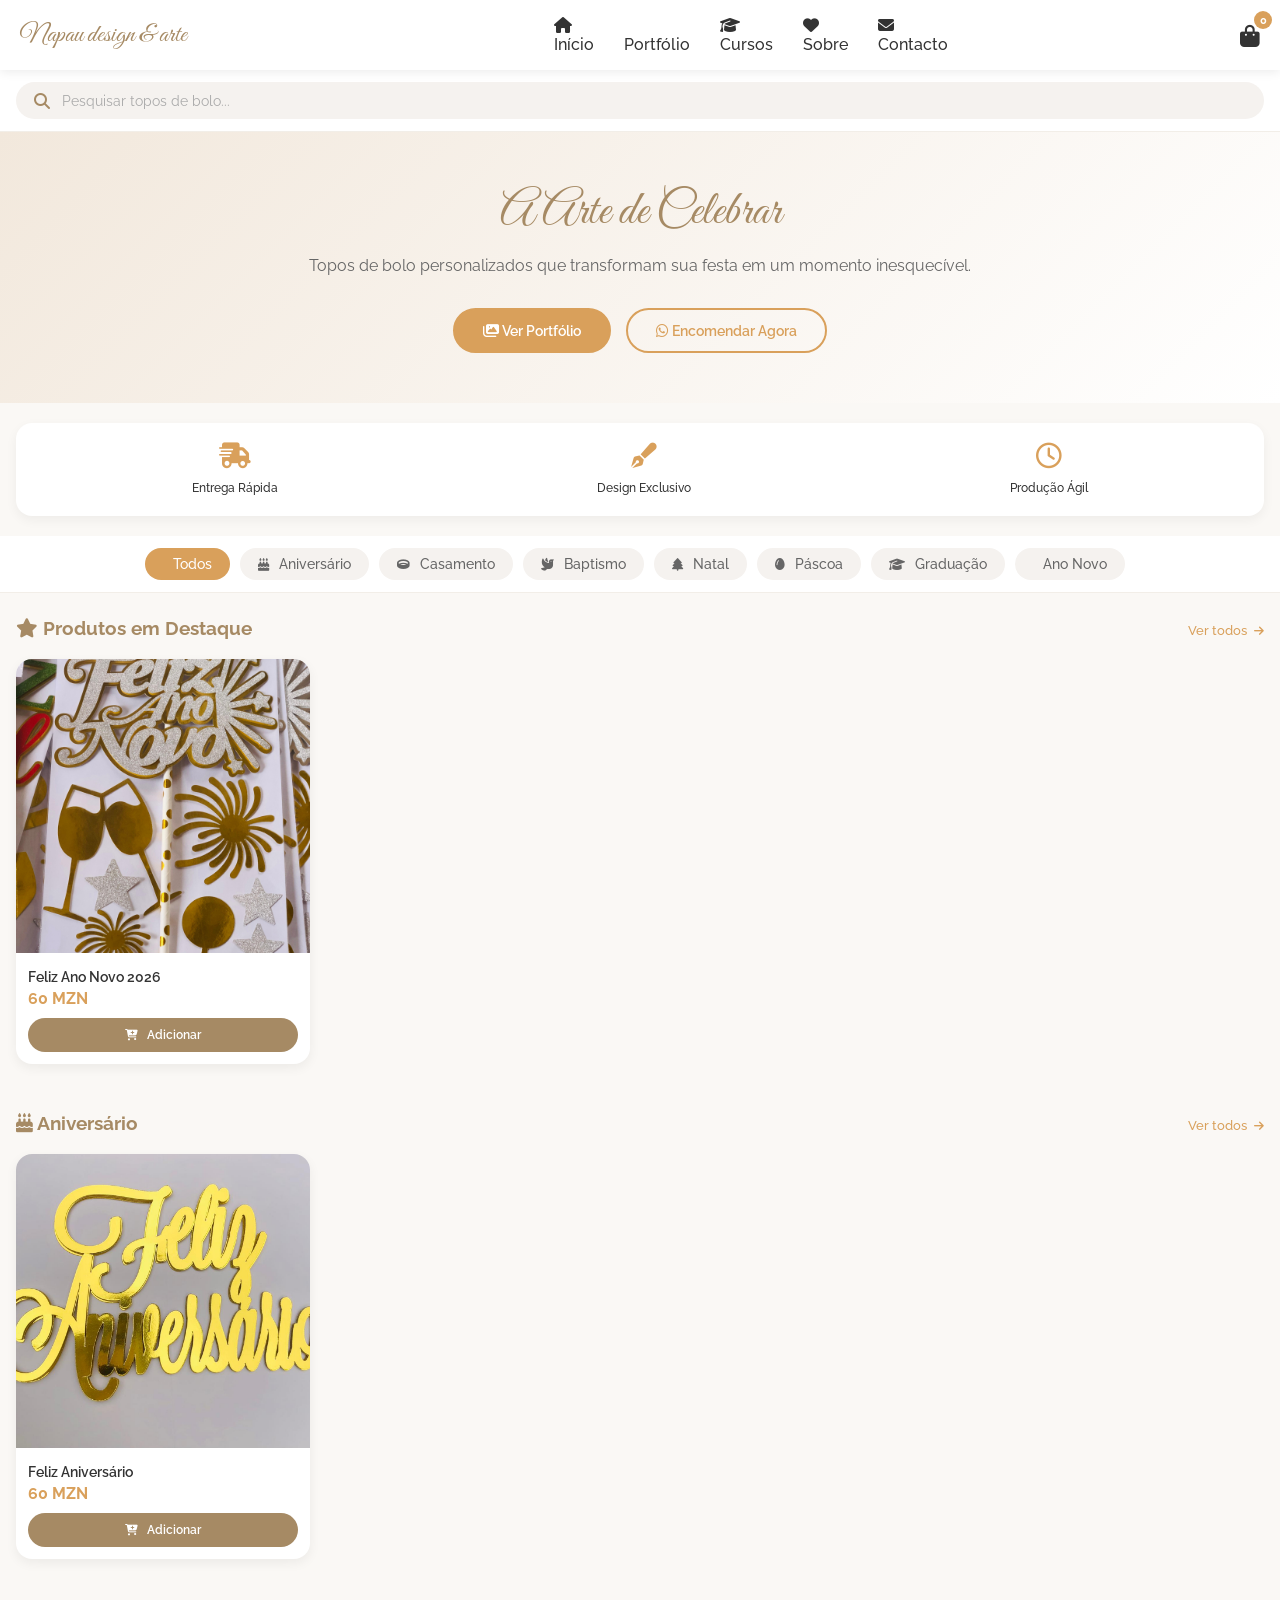
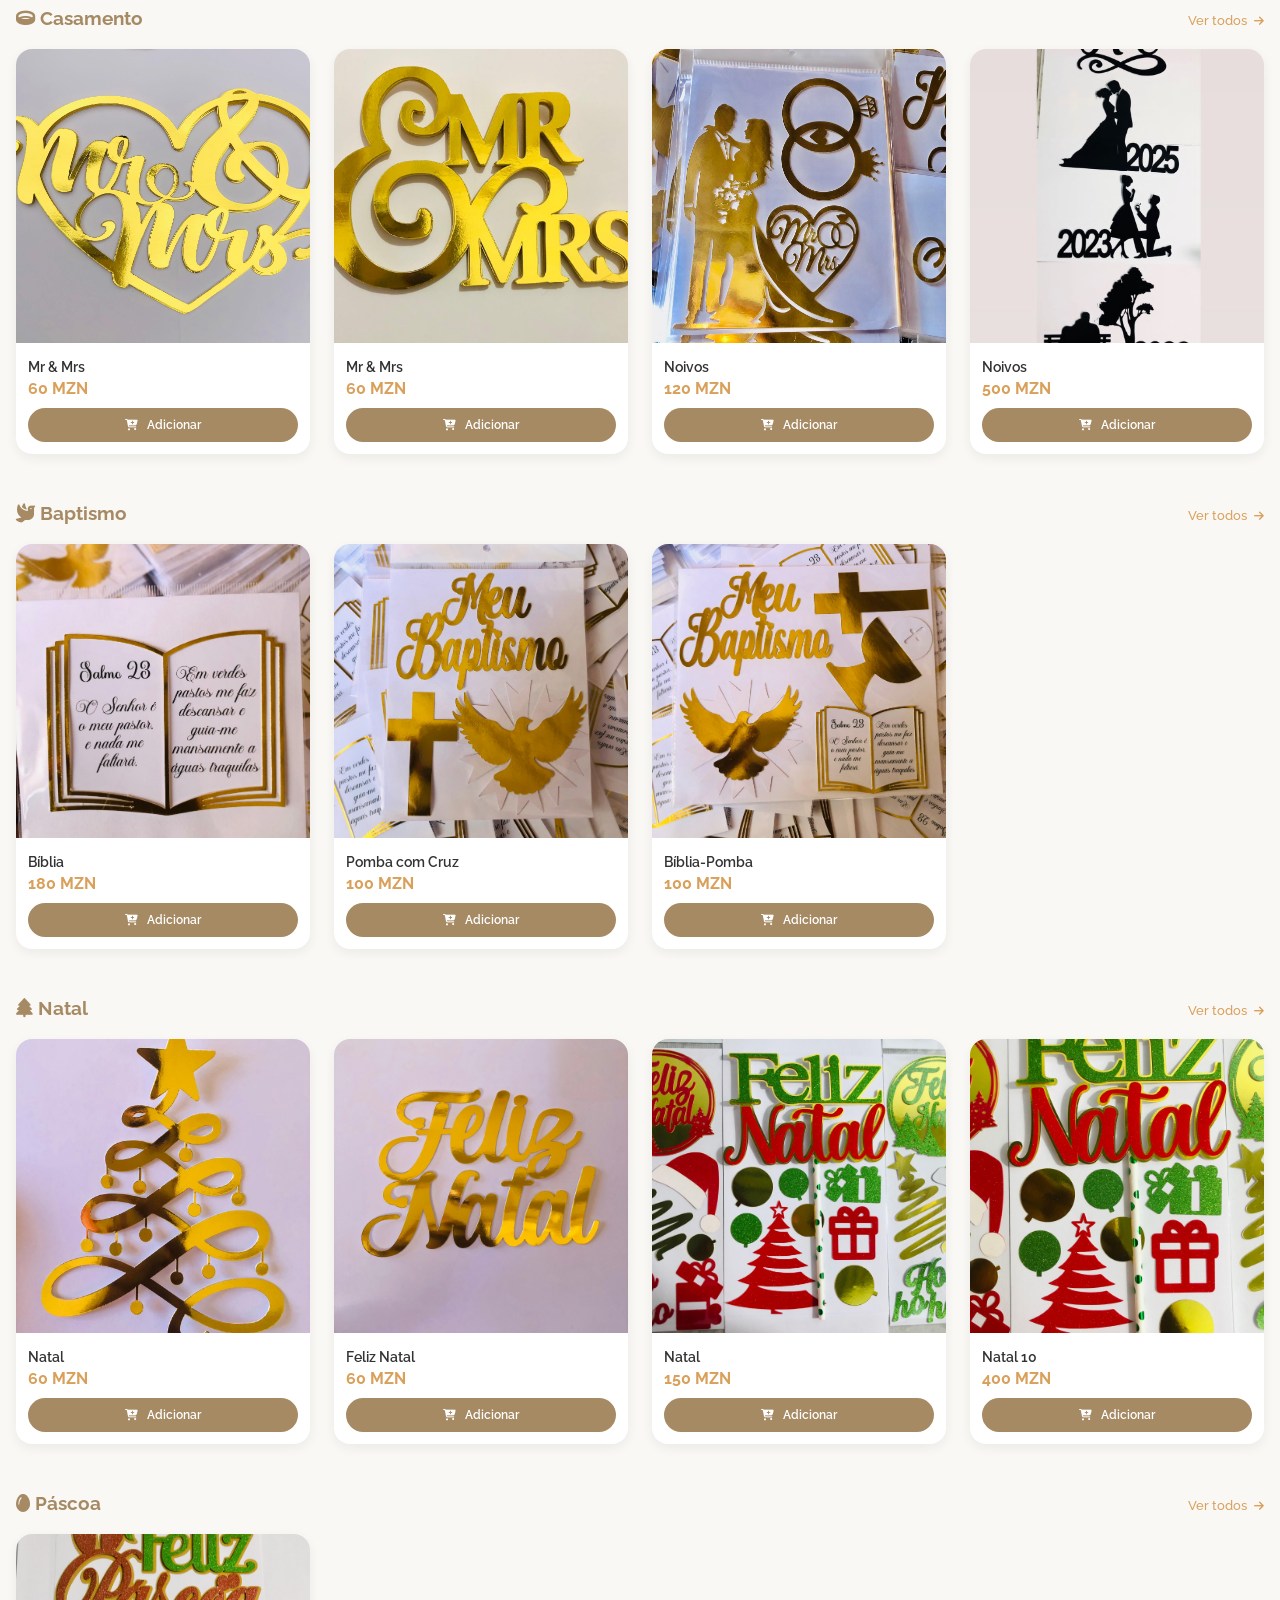
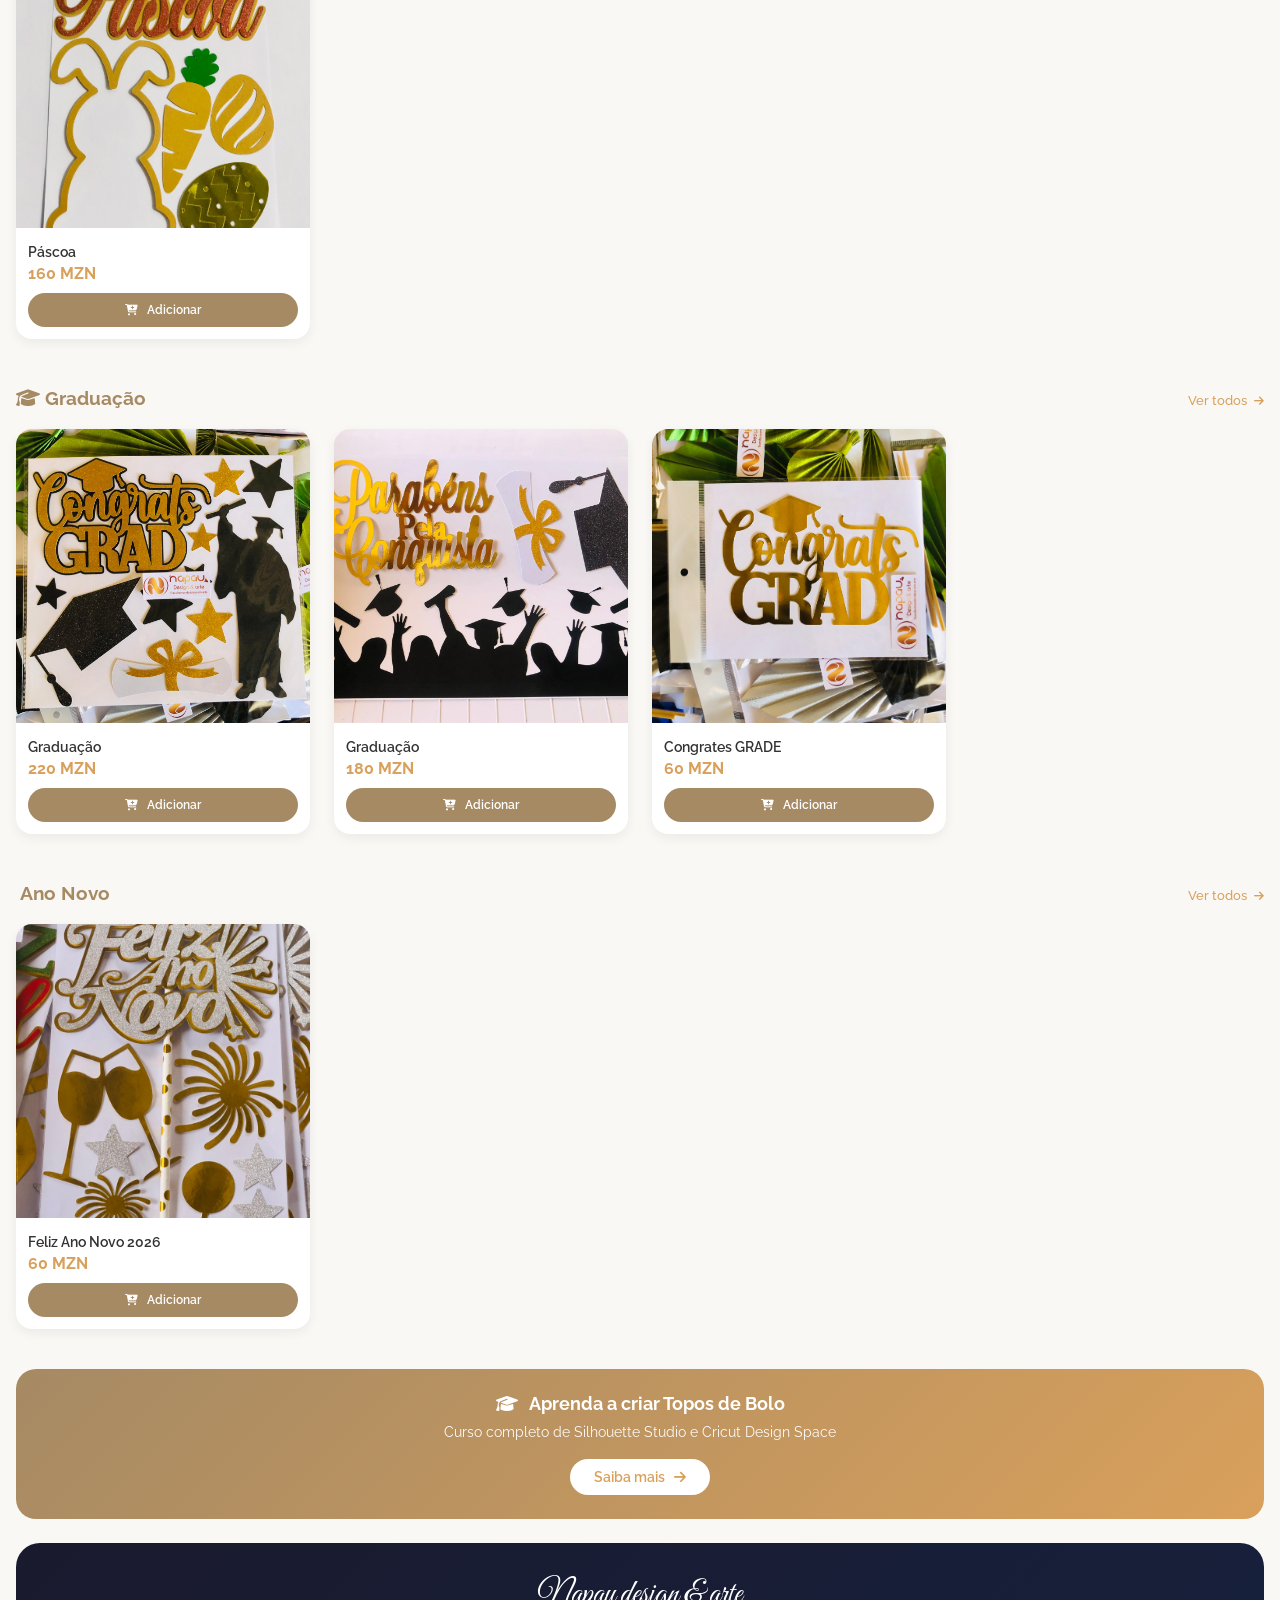
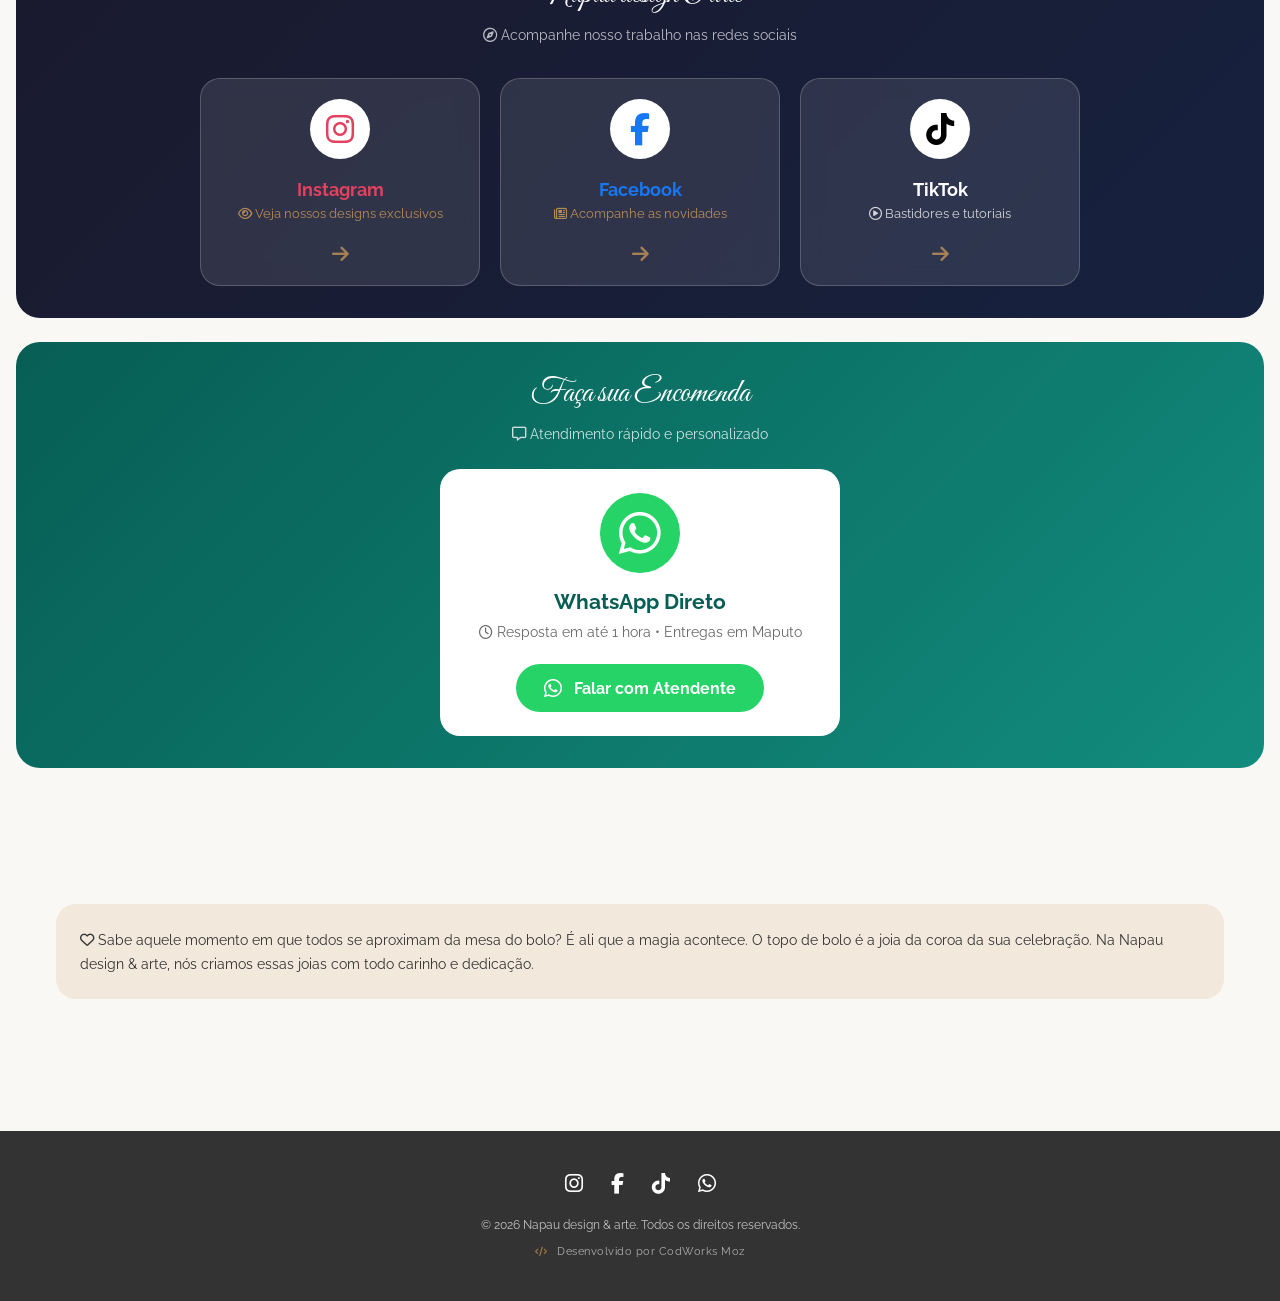
<file: index.html>
<!DOCTYPE html>
<html lang="pt-BR">
<head>
  <meta charset="UTF-8">
  <meta name="viewport" content="width=device-width, initial-scale=1.0, viewport-fit=cover">
  <title>Napau design & arte - Topos de Bolo Personalizados</title>
  <meta name="description" content="Topos de bolo personalizados em Moçambique. Design exclusivo para aniversários, casamentos e eventos especiais.">
  <meta name="theme-color" content="#A68A64">

  <!-- Google Fonts -->
  <!--Fernando-->
  <link rel="preconnect" href="https://fonts.googleapis.com">
  <link rel="preconnect" href="https://fonts.gstatic.com" crossorigin>
  <link href="https://fonts.googleapis.com/css2?family=Great+Vibes&family=Raleway:wght@300;400;500;600;700;800&display=swap" rel="stylesheet">

  <!-- Font Awesome 6 (gratuito e atualizado) -->
  <link rel="stylesheet" href="https://cdnjs.cloudflare.com/ajax/libs/font-awesome/6.7.2/css/all.min.css">

  <!-- CSS Original do Projeto -->
  <link rel="stylesheet" href="css/style.css">
  <link rel="stylesheet" href="css/slider.css">

  <style>
    /* ===== ESTILOS ADICIONAIS MOBILE FIRST ===== */
    * {
      margin: 0;
      padding: 0;
      box-sizing: border-box;
    }

    body {
      background-color: #faf8f5;
      padding-top: 70px;
    }

    /* Header - Cores Originais */
    header {
      background: var(--cor-clara, #FFFFFF);
      height: 70px;
      position: fixed;
      top: 0;
      left: 0;
      right: 0;
      display: flex;
      justify-content: space-between;
      align-items: center;
      padding: 0 20px;
      z-index: 1000;
      box-shadow: 0 2px 10px rgba(0,0,0,0.08);
    }

    .logo h1 {
      font-family: 'Great Vibes', cursive;
      font-size: 1.6rem;
      font-weight: normal;
      color: var(--cor-principal, #A68A64);
      margin: 0;
      white-space: nowrap;
    }

    .logo a {
      text-decoration: none;
    }

    .header-icons {
      display: flex;
      align-items: center;
      gap: 20px;
    }

    .carrinha {
      position: relative;
      cursor: pointer;
    }

    .carrinha i {
      font-size: 1.4rem;
      color: var(--cor-texto, #333);
    }

    #carrinha-contagem {
      position: absolute;
      top: -10px;
      right: -12px;
      background: var(--cor-destaque, #D9A05B);
      color: white;
      font-size: 0.7rem;
      font-weight: bold;
      font-family: 'Raleway', sans-serif;
      min-width: 18px;
      height: 18px;
      border-radius: 9px;
      display: flex;
      align-items: center;
      justify-content: center;
      padding: 0 5px;
    }

    .mobile-menu-icon {
      cursor: pointer;
    }

    .mobile-menu-icon i {
      font-size: 1.4rem;
      color: var(--cor-texto, #333);
    }

    /* Menu Mobile */
    .main-nav {
      position: fixed;
      top: 70px;
      left: 0;
      right: 0;
      background: var(--cor-clara, #FFFFFF);
      transform: translateX(-100%);
      transition: transform 0.3s ease-in-out;
      z-index: 999;
      box-shadow: 0 4px 10px rgba(0,0,0,0.1);
    }

    .main-nav.active {
      transform: translateX(0);
    }

    .main-nav ul {
      list-style: none;
      padding: 20px;
    }

    .main-nav li a {
      display: block;
      padding: 12px 0;
      text-decoration: none;
      color: var(--cor-texto, #333);
      font-family: 'Raleway', sans-serif;
      font-weight: 500;
      border-bottom: 1px solid rgba(166, 138, 100, 0.2);
    }

    .main-nav li a:hover {
      color: var(--cor-destaque, #D9A05B);
    }

    /* Search Bar */
    .search-container {
      background: white;
      padding: 12px 16px;
      position: sticky;
      top: 70px;
      z-index: 99;
      border-bottom: 1px solid rgba(166, 138, 100, 0.15);
    }

    .search-box {
      display: flex;
      align-items: center;
      background: #f5f2ef;
      border-radius: 30px;
      padding: 10px 18px;
      gap: 12px;
    }

    .search-box i {
      color: var(--cor-principal, #A68A64);
      font-size: 1rem;
    }

    .search-box input {
      flex: 1;
      border: none;
      background: none;
      outline: none;
      font-size: 0.9rem;
      font-family: 'Raleway', sans-serif;
    }

    .search-box input::placeholder {
      color: #aaa;
    }

    /* Hero Section */
    .hero-section {
      background: linear-gradient(135deg, var(--cor-secundaria, #F2E8DC) 0%, #fff 100%);
      padding: 50px 20px;
      text-align: center;
    }

    .hero-section h2 {
      font-family: 'Great Vibes', cursive;
      font-size: 2.5rem;
      color: var(--cor-principal, #A68A64);
      font-weight: normal;
      margin-bottom: 12px;
    }

    .hero-section p {
      font-family: 'Raleway', sans-serif;
      color: #666;
      margin-bottom: 25px;
      font-size: 1rem;
      line-height: 1.5;
    }

    .cta-group {
      display: flex;
      gap: 15px;
      justify-content: center;
      flex-wrap: wrap;
    }

    .cta-button {
      padding: 12px 28px;
      border-radius: 30px;
      text-decoration: none;
      font-family: 'Raleway', sans-serif;
      font-weight: 600;
      font-size: 0.9rem;
      transition: all 0.3s ease;
      display: inline-block;
    }

    .cta-primary {
      background: var(--cor-destaque, #D9A05B);
      color: white;
      border: 2px solid var(--cor-destaque, #D9A05B);
    }

    .cta-primary:hover {
      background: #c2893b;
      border-color: #c2893b;
      transform: translateY(-2px);
    }

    .cta-secondary {
      background: transparent;
      color: var(--cor-destaque, #D9A05B);
      border: 2px solid var(--cor-destaque, #D9A05B);
    }

    .cta-secondary:hover {
      background: var(--cor-destaque, #D9A05B);
      color: white;
      transform: translateY(-2px);
    }

    /* Features Bar - Cores Originais */
    .features-bar {
      display: flex;
      justify-content: space-around;
      background: white;
      padding: 20px 16px;
      margin: 20px 16px;
      border-radius: 16px;
      box-shadow: 0 4px 12px rgba(0,0,0,0.05);
    }

    .feature-item {
      text-align: center;
    }

    .feature-item i {
      font-size: 1.6rem;
      color: var(--cor-destaque, #D9A05B);
      margin-bottom: 8px;
      display: block;
    }

    .feature-item span {
      font-family: 'Raleway', sans-serif;
      font-size: 0.75rem;
      color: var(--cor-texto, #333);
      font-weight: 500;
    }

    /* Category Tabs */
    .category-tabs {
      background: white;
      padding: 12px 16px;
      overflow-x: auto;
      white-space: nowrap;
      -webkit-overflow-scrolling: touch;
      scrollbar-width: none;
      border-bottom: 1px solid rgba(166, 138, 100, 0.15);
    }

    .category-tabs::-webkit-scrollbar {
      display: none;
    }

    .category-tab {
      display: inline-block;
      padding: 8px 18px;
      margin-right: 10px;
      background: #f5f2ef;
      border-radius: 30px;
      font-family: 'Raleway', sans-serif;
      font-size: 0.85rem;
      font-weight: 500;
      color: #666;
      cursor: pointer;
      transition: all 0.2s ease;
    }

    .category-tab i {
      margin-right: 6px;
      font-size: 0.8rem;
    }

    .category-tab.active {
      background: var(--cor-destaque, #D9A05B);
      color: white;
    }

    /* Products Section */
    .products-section {
      padding: 24px 16px;
    }

    .section-header {
      display: flex;
      justify-content: space-between;
      align-items: baseline;
      margin-bottom: 20px;
    }

    .section-header h3 {
      font-family: 'Raleway', sans-serif;
      font-size: 1.2rem;
      font-weight: 700;
      color: var(--cor-principal, #A68A64);
      margin: 0;
    }

    .section-header a {
      font-family: 'Raleway', sans-serif;
      font-size: 0.8rem;
      color: var(--cor-destaque, #D9A05B);
      text-decoration: none;
      font-weight: 500;
    }

    .section-header a i {
      margin-left: 4px;
      font-size: 0.7rem;
    }

    /* Products Grid - 2 colunas mobile */
    .products-grid {
      display: grid;
      grid-template-columns: repeat(2, 1fr);
      gap: 16px;
    }

    .product-card {
      background: white;
      border-radius: 16px;
      overflow: hidden;
      box-shadow: 0 4px 12px rgba(0,0,0,0.06);
      transition: transform 0.2s ease, box-shadow 0.2s ease;
      cursor: pointer;
    }

    .product-card:active {
      transform: scale(0.98);
    }

    .product-image {
      width: 100%;
      aspect-ratio: 1 / 1;
      object-fit: cover;
      background: #f5f2ef;
    }

    .product-info {
      padding: 12px;
    }

    .product-title {
      font-family: 'Raleway', sans-serif;
      font-size: 0.85rem;
      font-weight: 600;
      color: var(--cor-texto, #333);
      margin-bottom: 4px;
      white-space: nowrap;
      overflow: hidden;
      text-overflow: ellipsis;
    }

    .product-price {
      font-family: 'Raleway', sans-serif;
      font-size: 1rem;
      font-weight: 700;
      color: var(--cor-destaque, #D9A05B);
      margin-bottom: 10px;
    }

    .add-cart-btn {
      width: 100%;
      background: var(--cor-principal, #A68A64);
      color: white;
      border: none;
      padding: 10px;
      border-radius: 25px;
      font-family: 'Raleway', sans-serif;
      font-size: 0.75rem;
      font-weight: 600;
      cursor: pointer;
      transition: background 0.2s ease;
    }

    .add-cart-btn i {
      margin-right: 6px;
      font-size: 0.7rem;
    }

    .add-cart-btn:active {
      background: var(--cor-destaque, #D9A05B);
    }

    /* Course Banner */
    .course-banner {
      background: linear-gradient(135deg, var(--cor-principal, #A68A64) 0%, var(--cor-destaque, #D9A05B) 100%);
      margin: 16px;
      padding: 24px 20px;
      border-radius: 20px;
      color: white;
      text-align: center;
    }

    .course-banner h4 {
      font-family: 'Raleway', sans-serif;
      font-size: 1.1rem;
      font-weight: 700;
      margin-bottom: 8px;
    }

    .course-banner h4 i {
      margin-right: 8px;
    }

    .course-banner p {
      font-family: 'Raleway', sans-serif;
      font-size: 0.85rem;
      opacity: 0.95;
      margin-bottom: 16px;
    }

    .course-banner .btn-small {
      background: white;
      color: var(--cor-destaque, #D9A05B);
      padding: 10px 24px;
      border-radius: 30px;
      text-decoration: none;
      font-family: 'Raleway', sans-serif;
      font-size: 0.85rem;
      font-weight: 600;
      display: inline-block;
    }

    .course-banner .btn-small i {
      margin-left: 6px;
    }

    /* Social Media Section - DESTAQUE TOTAL */
    .social-section {
      background: linear-gradient(135deg, #1a1a2e 0%, #16213e 100%);
      margin: 24px 16px;
      border-radius: 24px;
      padding: 32px 20px;
      text-align: center;
    }

    .social-section h3 {
      font-family: 'Great Vibes', cursive;
      font-size: 2rem;
      color: white;
      margin-bottom: 8px;
    }

    .social-section > p {
      font-family: 'Raleway', sans-serif;
      color: rgba(255,255,255,0.7);
      font-size: 0.9rem;
      margin-bottom: 32px;
    }

    .social-grid {
      display: flex;
      flex-direction: column;
      gap: 20px;
    }

    .social-card {
      background: rgba(255,255,255,0.1);
      backdrop-filter: blur(10px);
      border-radius: 20px;
      padding: 20px;
      text-decoration: none;
      transition: all 0.3s ease;
      display: flex;
      align-items: center;
      gap: 20px;
      border: 1px solid rgba(255,255,255,0.2);
    }

    .social-card:hover {
      transform: translateX(8px);
      background: rgba(255,255,255,0.2);
    }

    .social-icon {
      width: 60px;
      height: 60px;
      background: white;
      border-radius: 50%;
      display: flex;
      align-items: center;
      justify-content: center;
    }

    .social-icon i {
      font-size: 2rem;
    }

    .social-info {
      flex: 1;
      text-align: left;
    }

    .social-info h4 {
      font-family: 'Raleway', sans-serif;
      font-size: 1.1rem;
      font-weight: 700;
      margin-bottom: 4px;
    }

    .social-info p {
      font-family: 'Raleway', sans-serif;
      font-size: 0.8rem;
      opacity: 0.8;
    }

    .social-arrow i {
      font-size: 1.2rem;
      opacity: 0.7;
    }

    /* Cores específicas para cada rede social */
    .social-card.instagram .social-icon i { color: #E4405F; }
    .social-card.instagram h4 { color: #E4405F; }
    
    .social-card.facebook .social-icon i { color: #1877F2; }
    .social-card.facebook h4 { color: #1877F2; }
    
    .social-card.tiktok .social-icon i { color: #000000; }
    .social-card.tiktok h4 { color: #ffffff; }
    .social-card.tiktok .social-info p { color: #ffffff; }

    /* WhatsApp Contact Section */
    .whatsapp-section {
      background: linear-gradient(135deg, #075E54 0%, #128C7E 100%);
      margin: 0 16px 24px 16px;
      border-radius: 24px;
      padding: 32px 20px;
      text-align: center;
    }

    .whatsapp-section h3 {
      font-family: 'Great Vibes', cursive;
      font-size: 2rem;
      color: white;
      margin-bottom: 8px;
    }

    .whatsapp-section > p {
      font-family: 'Raleway', sans-serif;
      color: rgba(255,255,255,0.8);
      font-size: 0.9rem;
      margin-bottom: 24px;
    }

    .whatsapp-card {
      background: white;
      border-radius: 20px;
      padding: 24px;
      text-align: center;
    }

    .whatsapp-card .whatsapp-icon {
      width: 80px;
      height: 80px;
      background: #25D366;
      border-radius: 50%;
      display: flex;
      align-items: center;
      justify-content: center;
      margin: 0 auto 16px;
    }

    .whatsapp-card .whatsapp-icon i {
      font-size: 3rem;
      color: white;
    }

    .whatsapp-card h4 {
      font-family: 'Raleway', sans-serif;
      font-size: 1.3rem;
      font-weight: 700;
      color: #075E54;
      margin-bottom: 8px;
    }

    .whatsapp-card p {
      font-family: 'Raleway', sans-serif;
      color: #666;
      font-size: 0.85rem;
      margin-bottom: 20px;
    }

    .whatsapp-btn-large {
      display: inline-flex;
      align-items: center;
      gap: 12px;
      background: #25D366;
      color: white;
      padding: 14px 28px;
      border-radius: 40px;
      text-decoration: none;
      font-family: 'Raleway', sans-serif;
      font-weight: 700;
      font-size: 1rem;
      transition: all 0.3s ease;
    }

    .whatsapp-btn-large:hover {
      background: #1da851;
      transform: scale(1.02);
    }

    .whatsapp-btn-large i {
      font-size: 1.3rem;
    }

    /* About Section */
    .about-card {
      background: var(--cor-secundaria, #F2E8DC);
      border-radius: 20px;
      padding: 24px;
      margin: 16px;
    }

    .about-card p {
      font-family: 'Raleway', sans-serif;
      color: var(--cor-texto, #333);
      line-height: 1.6;
      font-size: 0.9rem;
    }

    /* Footer */
    footer {
      background: var(--cor-texto, #333);
      color: white;
      padding: 40px 20px;
      text-align: center;
      margin-top: 20px;
    }

    .footer-social {
      margin-bottom: 20px;
    }

    .footer-social a {
      color: white;
      margin: 0 12px;
      font-size: 1.3rem;
      text-decoration: none;
      transition: color 0.3s ease;
    }

    .footer-social a:hover {
      color: var(--cor-destaque, #D9A05B);
    }

    footer p {
      font-family: 'Raleway', sans-serif;
      font-size: 0.75rem;
      opacity: 0.7;
    }

    /* Modal */
    .modal {
      display: none;
      position: fixed;
      top: 0;
      left: 0;
      width: 100%;
      height: 100%;
      background: rgba(0,0,0,0.5);
      z-index: 2000;
      justify-content: center;
      align-items: center;
    }

    .modal.active {
      display: flex;
    }

    .modal-content {
      background: white;
      width: 90%;
      max-width: 400px;
      border-radius: 24px;
      padding: 20px;
      max-height: 80vh;
      overflow-y: auto;
    }

    .modal-header {
      display: flex;
      justify-content: space-between;
      align-items: center;
      margin-bottom: 16px;
      padding-bottom: 12px;
      border-bottom: 1px solid rgba(166, 138, 100, 0.2);
    }

    .modal-header h2 {
      font-family: 'Raleway', sans-serif;
      font-size: 1.2rem;
      font-weight: 700;
      color: var(--cor-principal, #A68A64);
    }

    .modal-header h2 i {
      margin-right: 8px;
    }

    .close-modal {
      font-size: 1.5rem;
      cursor: pointer;
      color: #999;
    }

    /* Toast */
    .toast {
      position: fixed;
      bottom: 90px;
      left: 50%;
      transform: translateX(-50%);
      background: var(--cor-principal, #A68A64);
      color: white;
      padding: 10px 20px;
      border-radius: 30px;
      font-family: 'Raleway', sans-serif;
      font-size: 0.8rem;
      z-index: 2001;
      animation: fadeUp 0.3s ease;
      white-space: nowrap;
    }

    .toast i {
      margin-right: 6px;
    }

    @keyframes fadeUp {
      from {
        opacity: 0;
        transform: translateX(-50%) translateY(20px);
      }
      to {
        opacity: 1;
        transform: translateX(-50%) translateY(0);
      }
    }

    /* Desktop */
    @media (min-width: 768px) {
      .products-grid {
        grid-template-columns: repeat(4, 1fr);
        gap: 24px;
      }
      
      .mobile-menu-icon {
        display: none;
      }
      
      .main-nav {
        position: static;
        transform: translateX(0);
        background: none;
        box-shadow: none;
      }
      
      .main-nav ul {
        display: flex;
        padding: 0;
        gap: 30px;
      }
      
      .main-nav li a {
        border-bottom: none;
        padding: 0;
      }
      
      .category-tabs {
        text-align: center;
      }

      .hero-section h2 {
        font-size: 3rem;
      }

      .social-grid {
        flex-direction: row;
        justify-content: center;
      }

      .social-card {
        flex: 1;
        max-width: 280px;
        flex-direction: column;
        text-align: center;
      }

      .social-info {
        text-align: center;
      }

      .whatsapp-card {
        max-width: 400px;
        margin: 0 auto;
      }
    }
  </style>
</head>
<body>

  <header>
    <div class="logo">
      <a href="index.html">
        <h1>Napau design & arte</h1>
      </a>
    </div>
    <nav class="main-nav">
      <ul>
        <li><a href="index.html"><i class="fa-solid fa-house"></i> Início</a></li>
        <li><a href="portfolio.html"><i class="fa-solid fa-grid-2"></i> Portfólio</a></li>
        <li><a href="cursos.html"><i class="fa-solid fa-graduation-cap"></i> Cursos</a></li>
        <li><a href="#sobre"><i class="fa-solid fa-heart"></i> Sobre</a></li>
        <li><a href="#contacto"><i class="fa-solid fa-envelope"></i> Contacto</a></li>
      </ul>
    </nav>
    <div class="header-icons">
      <div class="carrinha" id="cart-icon">
        <i class="fa-solid fa-bag-shopping"></i>
        <span id="carrinha-contagem">0</span>
      </div>
      <div class="mobile-menu-icon">
        <i class="fa-solid fa-bars"></i>
      </div>
    </div>
  </header>

  <!-- Search Bar -->
  <div class="search-container">
    <div class="search-box">
      <i class="fa-solid fa-magnifying-glass"></i>
      <input type="text" id="search-input" placeholder="Pesquisar topos de bolo...">
    </div>
  </div>

  <main>
    <!-- Hero Section -->
    <section class="hero-section">
      <h2>A Arte de Celebrar</h2>
      <p>Topos de bolo personalizados que transformam sua festa em um momento inesquecível.</p>
      <div class="cta-group">
        <a href="portfolio.html" class="cta-button cta-primary"><i class="fa-solid fa-images"></i> Ver Portfólio</a>
        <a href="#whatsapp-contact" class="cta-button cta-secondary"><i class="fa-brands fa-whatsapp"></i> Encomendar Agora</a>
      </div>
    </section>

    <!-- Features -->
    <div class="features-bar">
      <div class="feature-item">
        <i class="fa-solid fa-truck-fast"></i>
        <span>Entrega Rápida</span>
      </div>
      <div class="feature-item">
        <i class="fa-solid fa-pen-fancy"></i>
        <span>Design Exclusivo</span>
      </div>
      <div class="feature-item">
        <i class="fa-regular fa-clock"></i>
        <span>Produção Ágil</span>
      </div>
    </div>

    <!-- Category Tabs -->
    <div class="category-tabs" id="category-tabs"></div>

    <!-- Featured Products -->
    <section class="products-section">
      <div class="section-header">
        <h3><i class="fa-solid fa-star"></i> Produtos em Destaque</h3>
        <a href="portfolio.html">Ver todos <i class="fa-solid fa-arrow-right"></i></a>
      </div>
      <div class="products-grid" id="featured-products"></div>
    </section>

    <!-- All Categories Sections -->
    <div id="all-categories-section"></div>

    <!-- Course Banner -->
    <div class="course-banner">
      <h4><i class="fa-solid fa-graduation-cap"></i> Aprenda a criar Topos de Bolo</h4>
      <p>Curso completo de Silhouette Studio e Cricut Design Space</p>
      <a href="cursos.html" class="btn-small">Saiba mais <i class="fa-solid fa-arrow-right"></i></a>
    </div>

    <!-- SOCIAL MEDIA SECTION - DESTAQUE TOTAL -->
    <section class="social-section">
      <h3>Napau design & arte</h3>
      <p><i class="fa-regular fa-compass"></i> Acompanhe nosso trabalho nas redes sociais</p>
      <div class="social-grid">
        
        <!-- Instagram -->
        <a href="https://instagram.com/napau_design" target="_blank" class="social-card instagram">
          <div class="social-icon">
            <i class="fa-brands fa-instagram"></i>
          </div>
          <div class="social-info">
            <h4>Instagram</h4>
            <p><i class="fa-regular fa-eye"></i> Veja nossos designs exclusivos</p>
          </div>
          <div class="social-arrow">
            <i class="fa-solid fa-arrow-right"></i>
          </div>
        </a>

        <!-- Facebook -->
        <a href="https://facebook.com/napaudesign" target="_blank" class="social-card facebook">
          <div class="social-icon">
            <i class="fa-brands fa-facebook-f"></i>
          </div>
          <div class="social-info">
            <h4>Facebook</h4>
            <p><i class="fa-regular fa-newspaper"></i> Acompanhe as novidades</p>
          </div>
          <div class="social-arrow">
            <i class="fa-solid fa-arrow-right"></i>
          </div>
        </a>

        <!-- TikTok -->
        <a href="#" target="_blank" class="social-card tiktok">
          <div class="social-icon">
            <i class="fa-brands fa-tiktok"></i>
          </div>
          <div class="social-info">
            <h4>TikTok</h4>
            <p><i class="fa-regular fa-circle-play"></i> Bastidores e tutoriais</p>
          </div>
          <div class="social-arrow">
            <i class="fa-solid fa-arrow-right"></i>
          </div>
        </a>
      </div>
    </section>

    <!-- WHATSAPP CONTACT SECTION - ENCOMENDAS -->
    <section id="whatsapp-contact" class="whatsapp-section">
      <h3>Faça sua Encomenda</h3>
      <p><i class="fa-regular fa-message"></i> Atendimento rápido e personalizado</p>
      <div class="whatsapp-card">
        <div class="whatsapp-icon">
          <i class="fa-brands fa-whatsapp"></i>
        </div>
        <h4>WhatsApp Direto</h4>
        <p><i class="fa-regular fa-clock"></i> Resposta em até 1 hora • Entregas em Maputo</p>
        <a href="https://wa.me/258867915871?text=Olá!%20Gostaria%20de%20fazer%20uma%20encomenda%20de%20topos%20de%20bolo" target="_blank" class="whatsapp-btn-large">
          <i class="fa-brands fa-whatsapp"></i> Falar com Atendente
        </a>
      </div>
    </section>

    <!-- About Section -->
    <section id="sobre">
      <div class="about-card">
        <p><i class="fa-regular fa-heart"></i> Sabe aquele momento em que todos se aproximam da mesa do bolo? É ali que a magia acontece. O topo de bolo é a joia da coroa da sua celebração. Na Napau design & arte, nós criamos essas joias com todo carinho e dedicação.</p>
      </div>
    </section>
  </main>

  <footer>
    <div class="footer-social">
      <a href="https://instagram.com/napau_design" target="_blank"><i class="fa-brands fa-instagram"></i></a>
      <a href="https://facebook.com/napaudesign" target="_blank"><i class="fa-brands fa-facebook-f"></i></a>
      <a href="#" target="_blank"><i class="fa-brands fa-tiktok"></i></a>
      <a href="https://wa.me/258867915871" target="_blank"><i class="fa-brands fa-whatsapp"></i></a>
    </div>
    <p>&copy; 2026 Napau design & arte. Todos os direitos reservados.</p>
    <p class="developer-credit"><i class="fa-solid fa-code"></i> Desenvolvido por CodWorks Moz</p>
  </footer>

  <!-- Cart Modal -->
  <div id="cart-modal" class="modal">
    <div class="modal-content">
      <div class="modal-header">
        <h2><i class="fa-solid fa-bag-shopping"></i> Minha Carrinha</h2>
        <span class="close-modal" id="close-modal">&times;</span>
      </div>
      <div id="carrinha-container">
        <div style="text-align: center; padding: 30px;">
          <i class="fa-solid fa-bag-shopping" style="font-size: 3rem; color: #ccc;"></i>
          <p style="margin-top: 10px; font-family: 'Raleway', sans-serif;">Sua carrinha está vazia</p>
          <a href="portfolio.html" style="display: inline-block; margin-top: 15px; padding: 10px 20px; background: var(--cor-destaque); color: white; border-radius: 25px; text-decoration: none; font-family: 'Raleway', sans-serif; font-size: 0.8rem;"><i class="fa-solid fa-store"></i> Ver produtos</a>
        </div>
      </div>
    </div>
  </div>

  <!-- Scripts -->
  <script src="js/config.js"></script>
  <script src="js/dados.js"></script>
  <script src="js/category-data.js"></script>
  <script src="js/utils.js"></script>
  <script src="js/carrinha.js"></script>

  <script>
    document.addEventListener('DOMContentLoaded', function() {
      
      // ===== MENU MOBILE =====
      const menuIcon = document.querySelector('.mobile-menu-icon');
      const mainNav = document.querySelector('.main-nav');
      if (menuIcon && mainNav) {
        menuIcon.addEventListener('click', function() {
          mainNav.classList.toggle('active');
          const icon = menuIcon.querySelector('i');
          if (mainNav.classList.contains('active')) {
            icon.classList.remove('fa-bars');
            icon.classList.add('fa-times');
          } else {
            icon.classList.remove('fa-times');
            icon.classList.add('fa-bars');
          }
        });
      }

      // Fechar menu ao clicar em link
      document.querySelectorAll('.main-nav a').forEach(link => {
        link.addEventListener('click', () => {
          mainNav.classList.remove('active');
          if (menuIcon) {
            const icon = menuIcon.querySelector('i');
            icon.classList.remove('fa-times');
            icon.classList.add('fa-bars');
          }
        });
      });

      // ===== INICIALIZAR CARRINHA =====
      if (typeof carrinha !== 'undefined') {
        carrinha.init();
        if (carrinha.atualizarContagem) carrinha.atualizarContagem();
      }

      // ===== CATEGORIAS COM ÍCONES FONT AWESOME =====
      const categoriasLista = [
        { id: 'todos', nome: 'Todos', icone: 'fa-solid fa-grid-2' },
        { id: 'aniversario', nome: 'Aniversário', icone: 'fa-solid fa-cake-candles' },
        { id: 'casamento', nome: 'Casamento', icone: 'fa-solid fa-ring' },
        { id: 'baptismo', nome: 'Baptismo', icone: 'fa-solid fa-dove' },
        { id: 'natal', nome: 'Natal', icone: 'fa-solid fa-tree' },
        { id: 'pascoa', nome: 'Páscoa', icone: 'fa-solid fa-egg' },
        { id: 'graduacao', nome: 'Graduação', icone: 'fa-solid fa-graduation-cap' },
        { id: 'anoNovo', nome: 'Ano Novo', icone: 'fa-solid fa-calendar-star' }
      ];

      const tabsContainer = document.getElementById('category-tabs');
      if (tabsContainer) {
        tabsContainer.innerHTML = categoriasLista.map(cat => 
          `<span class="category-tab ${cat.id === 'todos' ? 'active' : ''}" data-category="${cat.id}">
            <i class="${cat.icone}"></i> ${cat.nome}
          </span>`
        ).join('');
      }

      // ===== RENDERIZAR PRODUTOS =====
      function renderProductGrid(container, products) {
        if (!container || !products || products.length === 0) {
          if (container) container.innerHTML = '<p style="text-align:center; grid-column:1/-1; font-family:Raleway;"><i class="fa-regular fa-folder-open"></i> Nenhum produto encontrado</p>';
          return;
        }
        
        let html = '';
        products.forEach(product => {
          html += `
            <div class="product-card" data-id="${product.id}">
              <img src="${product.imagem}" alt="${product.nome}" class="product-image" onerror="this.src='https://placehold.co/400x400?text=Napau+Design'">
              <div class="product-info">
                <div class="product-title">${product.nome}</div>
                <div class="product-price">${product.preco} MZN</div>
                <button class="add-cart-btn" data-id="${product.id}"><i class="fa-solid fa-cart-plus"></i> Adicionar</button>
              </div>
            </div>
          `;
        });
        container.innerHTML = html;
        
        // Eventos dos botões
        container.querySelectorAll('.add-cart-btn').forEach(btn => {
          btn.addEventListener('click', (e) => {
            e.stopPropagation();
            const id = parseInt(btn.dataset.id);
            if (typeof carrinha !== 'undefined') {
              carrinha.adicionarItem(id);
              showToast('<i class="fa-regular fa-circle-check"></i> Adicionado à carrinha');
            }
          });
        });
        
        // Clique no card
        container.querySelectorAll('.product-card').forEach(card => {
          card.addEventListener('click', (e) => {
            if (!e.target.classList.contains('add-cart-btn') && !e.target.closest('.add-cart-btn')) {
              const id = parseInt(card.dataset.id);
              if (typeof carrinha !== 'undefined') {
                carrinha.adicionarItem(id);
                showToast('<i class="fa-regular fa-circle-check"></i> Adicionado à carrinha');
              }
            }
          });
        });
      }

      // ===== PRODUTOS EM DESTAQUE =====
      const featuredContainer = document.getElementById('featured-products');
      if (featuredContainer && typeof portfolioCompleto !== 'undefined') {
        const destaques = portfolioCompleto.filter(p => p.destaque === true).slice(0, 4);
        renderProductGrid(featuredContainer, destaques);
      }

      // ===== RENDERIZAR TODAS AS CATEGORIAS =====
      function renderAllCategories() {
        const container = document.getElementById('all-categories-section');
        if (!container || typeof portfolioCompleto === 'undefined') return;
        
        const categoriasComProdutos = categoriasLista.filter(cat => 
          cat.id !== 'todos' && portfolioCompleto.some(p => p.categoria === cat.id)
        );
        
        let html = '';
        categoriasComProdutos.forEach(cat => {
          const produtos = portfolioCompleto.filter(p => p.categoria === cat.id).slice(0, 4);
          if (produtos.length === 0) return;
          
          html += `
            <div class="products-section">
              <div class="section-header">
                <h3><i class="${cat.icone}"></i> ${cat.nome}</h3>
                <a href="portfolio.html?categoria=${cat.id}">Ver todos <i class="fa-solid fa-arrow-right"></i></a>
              </div>
              <div class="products-grid" id="grid-${cat.id}"></div>
            </div>
          `;
        });
        
        container.innerHTML = html;
        
        categoriasComProdutos.forEach(cat => {
          const grid = document.getElementById(`grid-${cat.id}`);
          if (grid) {
            const produtos = portfolioCompleto.filter(p => p.categoria === cat.id).slice(0, 4);
            renderProductGrid(grid, produtos);
          }
        });
      }
      
      renderAllCategories();

      // ===== FILTRO POR CATEGORIA =====
      let currentCategory = 'todos';
      const allCategoriesContainer = document.getElementById('all-categories-section');
      const featuredSection = document.querySelector('.products-section:first-of-type');
      
      function filterByCategory(categoryId) {
        currentCategory = categoryId;
        
        // Atualizar tabs
        document.querySelectorAll('.category-tab').forEach(tab => {
          if (tab.dataset.category === categoryId) {
            tab.classList.add('active');
          } else {
            tab.classList.remove('active');
          }
        });
        
        if (categoryId === 'todos') {
          if (allCategoriesContainer) allCategoriesContainer.style.display = 'block';
          if (featuredSection) featuredSection.style.display = 'block';
          renderAllCategories();
        } else {
          if (allCategoriesContainer) allCategoriesContainer.style.display = 'none';
          if (featuredSection) featuredSection.style.display = 'none';
          
          let filterContainer = document.getElementById('filtered-products');
          if (!filterContainer) {
            filterContainer = document.createElement('div');
            filterContainer.id = 'filtered-products';
            filterContainer.className = 'products-section';
            filterContainer.innerHTML = '<div class="section-header"><h3 id="filter-title"></h3></div><div class="products-grid" id="filtered-grid"></div>';
            const allCategoriesSection = document.getElementById('all-categories-section');
            allCategoriesSection.parentNode.insertBefore(filterContainer, allCategoriesSection);
          }
          
          const categoriaObj = categoriasLista.find(c => c.id === categoryId);
          const categoriaNome = categoriaObj ? categoriaObj.nome : categoryId;
          const categoriaIcone = categoriaObj ? categoriaObj.icone : 'fa-solid fa-tag';
          document.getElementById('filter-title').innerHTML = `<i class="${categoriaIcone}"></i> ${categoriaNome}`;
          
          const produtos = portfolioCompleto.filter(p => p.categoria === categoryId);
          const filteredGrid = document.getElementById('filtered-grid');
          if (filteredGrid) renderProductGrid(filteredGrid, produtos);
          
          filterContainer.style.display = 'block';
        }
      }
      
      document.querySelectorAll('.category-tab').forEach(tab => {
        tab.addEventListener('click', () => {
          filterByCategory(tab.dataset.category);
          document.querySelector('.products-section')?.scrollIntoView({ behavior: 'smooth', block: 'start' });
        });
      });

      // ===== SEARCH =====
      const searchInput = document.getElementById('search-input');
      if (searchInput) {
        searchInput.addEventListener('input', function(e) {
          const term = e.target.value.toLowerCase().trim();
          
          if (term === '') {
            filterByCategory(currentCategory);
            return;
          }
          
          if (allCategoriesContainer) allCategoriesContainer.style.display = 'none';
          if (featuredSection) featuredSection.style.display = 'none';
          if (document.getElementById('filtered-products')) document.getElementById('filtered-products').style.display = 'none';
          
          let searchContainer = document.getElementById('search-results');
          if (!searchContainer) {
            searchContainer = document.createElement('div');
            searchContainer.id = 'search-results';
            searchContainer.className = 'products-section';
            searchContainer.innerHTML = '<div class="section-header"><h3><i class="fa-solid fa-magnifying-glass"></i> Resultados da busca</h3></div><div class="products-grid" id="search-grid"></div>';
            const allCategories = document.getElementById('all-categories-section');
            allCategories.parentNode.insertBefore(searchContainer, allCategories);
          }
          
          const resultados = portfolioCompleto.filter(p => 
            p.nome.toLowerCase().includes(term) || 
            (p.categoria && p.categoria.toLowerCase().includes(term))
          );
          
          const searchGrid = document.getElementById('search-grid');
          if (searchGrid) renderProductGrid(searchGrid, resultados);
          searchContainer.style.display = 'block';
        });
      }

      // ===== TOAST =====
      function showToast(message) {
        let toast = document.querySelector('.toast');
        if (toast) toast.remove();
        toast = document.createElement('div');
        toast.className = 'toast';
        toast.innerHTML = message;
        document.body.appendChild(toast);
        setTimeout(() => toast.remove(), 2000);
      }

      // ===== MODAL CARRINHO =====
      const cartModal = document.getElementById('cart-modal');
      const cartIconBtn = document.getElementById('cart-icon');
      const closeModal = document.getElementById('close-modal');
      
      if (cartIconBtn && cartModal) {
        cartIconBtn.addEventListener('click', () => {
          cartModal.classList.add('active');
          if (typeof carrinha !== 'undefined' && carrinha.renderizarCarrinha) {
            carrinha.renderizarCarrinha();
          }
        });
        
        if (closeModal) {
          closeModal.addEventListener('click', () => cartModal.classList.remove('active'));
        }
        
        cartModal.addEventListener('click', (e) => {
          if (e.target === cartModal) cartModal.classList.remove('active');
        });
      }

      // Smooth scroll
      document.querySelectorAll('a[href^="#"]').forEach(anchor => {
        anchor.addEventListener('click', function(e) {
          const target = document.querySelector(this.getAttribute('href'));
          if (target) {
            e.preventDefault();
            target.scrollIntoView({ behavior: 'smooth' });
          }
        });
      });
      
      console.log('✅ Site inicializado - Font Awesome icons apenas');
    });
  </script>
</body>
</html>
</file>
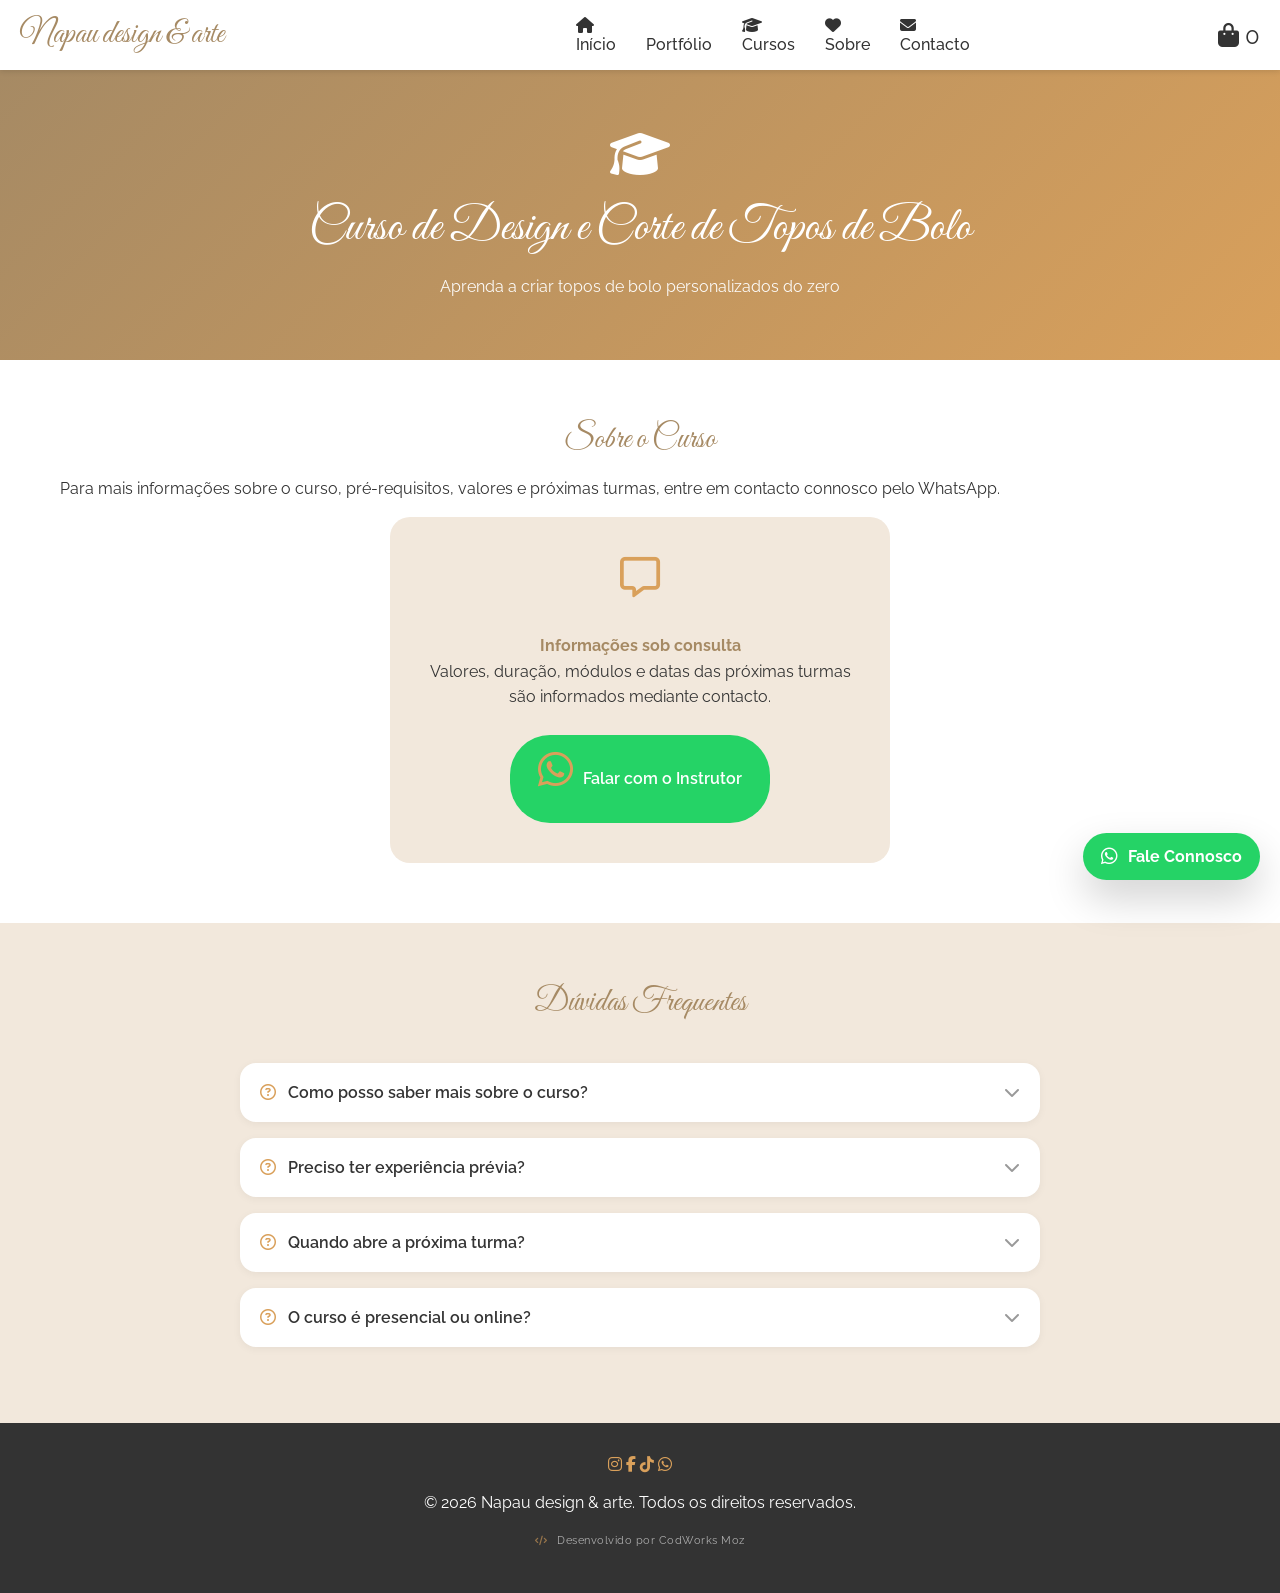
<file: cursos.html>
<!DOCTYPE html>
<html lang="pt-BR">
<head>
  <meta charset="UTF-8">
  <meta name="viewport" content="width=device-width, initial-scale=1.0, viewport-fit=cover">
  <title>Curso de Design e Corte de Topos de Bolo - Napau design & arte</title>
  <meta name="description" content="Curso de design e corte de topos de bolo. Aprenda a criar topos personalizados com orientação prática.">
  <meta name="theme-color" content="#A68A64">

  <!-- Google Fonts -->
  <link rel="preconnect" href="https://fonts.googleapis.com">
  <link rel="preconnect" href="https://fonts.gstatic.com" crossorigin>
  <link href="https://fonts.googleapis.com/css2?family=Great+Vibes&family=Raleway:wght@300;400;500;600;700;800&display=swap" rel="stylesheet">

  <!-- Font Awesome 6 -->
  <link rel="stylesheet" href="https://cdnjs.cloudflare.com/ajax/libs/font-awesome/6.7.2/css/all.min.css">

  <!-- CSS Original do Projeto -->
  <link rel="stylesheet" href="css/style.css">

  <style>
    /* ===== ESTILOS EXCLUSIVOS PARA CURSOS (SEM CONFLITOS) ===== */
    
    /* Hero do Curso - usando as cores do root */
    .curso-hero {
      background: linear-gradient(135deg, var(--cor-principal, #A68A64) 0%, var(--cor-destaque, #D9A05B) 100%);
      padding: 60px 20px;
      text-align: center;
      color: white;
    }

    .curso-hero h2 {
      font-family: 'Great Vibes', cursive;
      font-size: 2.5rem;
      font-weight: normal;
      margin-bottom: 16px;
      color: white;
    }

    .curso-hero p {
      font-family: 'Raleway', sans-serif;
      font-size: 1rem;
      opacity: 0.95;
      max-width: 600px;
      margin: 0 auto;
    }

    .curso-hero i {
      font-size: 3rem;
      margin-bottom: 20px;
      display: inline-block;
    }

    /* Container */
    .container {
      max-width: 1200px;
      margin: 0 auto;
      padding: 0 20px;
    }

    /* Sobre o Curso */
    .sobre-curso {
      padding: 60px 20px;
      background: white;
    }

    .sobre-curso h3 {
      font-family: 'Great Vibes', cursive;
      font-size: 2rem;
      color: var(--cor-principal, #A68A64);
      text-align: center;
      margin-bottom: 16px;
      font-weight: normal;
    }

    .sobre-curso > p {
      font-family: 'Raleway', sans-serif;
      text-align: center;
      color: #666;
      max-width: 700px;
      margin: 0 auto 30px;
      line-height: 1.6;
    }

    /* Info Box */
    .info-box {
      background: var(--cor-secundaria, #F2E8DC);
      border-radius: 20px;
      padding: 40px 30px;
      text-align: center;
      max-width: 500px;
      margin: 0 auto;
    }

    .info-box i {
      font-size: 2.5rem;
      color: var(--cor-destaque, #D9A05B);
      margin-bottom: 20px;
      display: inline-block;
    }

    .info-box p {
      font-family: 'Raleway', sans-serif;
      color: var(--cor-texto, #333);
      margin-bottom: 25px;
      line-height: 1.6;
    }

    .info-box strong {
      color: var(--cor-principal, #A68A64);
    }

    /* WhatsApp Contact Button */
    .whatsapp-contact {
      display: inline-flex;
      align-items: center;
      gap: 10px;
      background: #25D366;
      color: white;
      padding: 14px 28px;
      border-radius: 40px;
      text-decoration: none;
      font-family: 'Raleway', sans-serif;
      font-weight: 600;
      transition: all 0.3s ease;
    }

    .whatsapp-contact:hover {
      background: #1da851;
      transform: scale(1.02);
      color: white;
    }

    /* FAQ Section */
    .faq-section {
      padding: 60px 20px;
      background: var(--cor-secundaria, #F2E8DC);
    }

    .faq-section h3 {
      font-family: 'Great Vibes', cursive;
      font-size: 2rem;
      color: var(--cor-principal, #A68A64);
      text-align: center;
      margin-bottom: 40px;
      font-weight: normal;
    }

    .faq-grid {
      max-width: 800px;
      margin: 0 auto;
    }

    .faq-item {
      background: white;
      border-radius: 16px;
      margin-bottom: 16px;
      overflow: hidden;
      box-shadow: 0 2px 8px rgba(0,0,0,0.05);
    }

    .faq-question {
      padding: 20px;
      cursor: pointer;
      display: flex;
      justify-content: space-between;
      align-items: center;
      font-family: 'Raleway', sans-serif;
      font-weight: 600;
      color: var(--cor-texto, #333);
    }

    .faq-question i:first-child {
      color: var(--cor-destaque, #D9A05B);
      margin-right: 12px;
    }

    .faq-question span {
      flex: 1;
    }

    .faq-question i:last-child {
      transition: transform 0.3s ease;
      color: #999;
    }

    .faq-item.active .faq-question i:last-child {
      transform: rotate(180deg);
    }

    .faq-answer {
      padding: 0 20px;
      max-height: 0;
      overflow: hidden;
      transition: max-height 0.3s ease;
      font-family: 'Raleway', sans-serif;
      font-size: 0.85rem;
      color: #666;
      line-height: 1.6;
    }

    .faq-item.active .faq-answer {
      padding: 0 20px 20px;
      max-height: 200px;
    }

    /* Toast personalizado (não conflita) */
    .toast-custom {
      position: fixed;
      bottom: 90px;
      left: 50%;
      transform: translateX(-50%);
      background: var(--cor-principal, #A68A64);
      color: white;
      padding: 10px 20px;
      border-radius: 30px;
      font-family: 'Raleway', sans-serif;
      font-size: 0.8rem;
      z-index: 2001;
      animation: fadeUp 0.3s ease;
    }

    @keyframes fadeUp {
      from {
        opacity: 0;
        transform: translateX(-50%) translateY(20px);
      }
      to {
        opacity: 1;
        transform: translateX(-50%) translateY(0);
      }
    }

    /* Responsivo */
    @media (min-width: 768px) {
      .curso-hero h2 {
        font-size: 3rem;
      }
    }
  </style>
</head>
<body>

  <header>
    <div class="logo">
      <a href="index.html">
        <h1>Napau design & arte</h1>
      </a>
    </div>
    <nav class="main-nav">
      <ul>
        <li><a href="index.html"><i class="fa-solid fa-house"></i> Início</a></li>
        <li><a href="portfolio.html"><i class="fa-solid fa-grid-2"></i> Portfólio</a></li>
        <li><a href="cursos.html"><i class="fa-solid fa-graduation-cap"></i> Cursos</a></li>
        <li><a href="index.html#sobre"><i class="fa-solid fa-heart"></i> Sobre</a></li>
        <li><a href="index.html#contacto"><i class="fa-solid fa-envelope"></i> Contacto</a></li>
      </ul>
    </nav>
    <div class="header-icons">
      <div class="carrinha" id="cart-icon">
        <i class="fa-solid fa-bag-shopping"></i>
        <span id="carrinha-contagem">0</span>
      </div>
      <div class="mobile-menu-icon">
        <i class="fa-solid fa-bars"></i>
      </div>
    </div>
  </header>

  <main>
    <section class="curso-hero">
      <i class="fa-solid fa-graduation-cap"></i>
      <h2>Curso de Design e Corte de Topos de Bolo</h2>
      <p>Aprenda a criar topos de bolo personalizados do zero</p>
    </section>

    <section class="sobre-curso">
      <div class="container">
        <h3>Sobre o Curso</h3>
        <p>Para mais informações sobre o curso, pré-requisitos, valores e próximas turmas, entre em contacto connosco pelo WhatsApp.</p>
        
        <div class="info-box">
          <i class="fa-regular fa-message"></i>
          <p><strong>Informações sob consulta</strong><br>
          Valores, duração, módulos e datas das próximas turmas são informados mediante contacto.</p>
          <a href="https://wa.me/258867915871?text=Olá!%20Gostaria%20de%20mais%20informações%20sobre%20o%20curso%20de%20topos%20de%20bolo" target="_blank" class="whatsapp-contact">
            <i class="fa-brands fa-whatsapp"></i> Falar com o Instrutor
          </a>
        </div>
      </div>
    </section>

    <section class="faq-section">
      <div class="container">
        <h3>Dúvidas Frequentes</h3>
        <div class="faq-grid">
          <div class="faq-item">
            <div class="faq-question">
              <i class="fa-regular fa-circle-question"></i>
              <span>Como posso saber mais sobre o curso?</span>
              <i class="fa-solid fa-chevron-down"></i>
            </div>
            <div class="faq-answer">
              Entre em contacto connosco pelo WhatsApp que teremos todo o prazer em esclarecer suas dúvidas sobre conteúdo, valores e disponibilidade.
            </div>
          </div>
          <div class="faq-item">
            <div class="faq-question">
              <i class="fa-regular fa-circle-question"></i>
              <span>Preciso ter experiência prévia?</span>
              <i class="fa-solid fa-chevron-down"></i>
            </div>
            <div class="faq-answer">
              Entre em contacto para saber os pré-requisitos e se o curso é adequado para o seu nível de conhecimento.
            </div>
          </div>
          <div class="faq-item">
            <div class="faq-question">
              <i class="fa-regular fa-circle-question"></i>
              <span>Quando abre a próxima turma?</span>
              <i class="fa-solid fa-chevron-down"></i>
            </div>
            <div class="faq-answer">
              As datas das próximas turmas são divulgadas mediante procura. Fale connosco para saber quando abrirá a próxima turma.
            </div>
          </div>
          <div class="faq-item">
            <div class="faq-question">
              <i class="fa-regular fa-circle-question"></i>
              <span>O curso é presencial ou online?</span>
              <i class="fa-solid fa-chevron-down"></i>
            </div>
            <div class="faq-answer">
              Entre em contacto para saber o formato do curso e como funciona o acompanhamento.
            </div>
          </div>
        </div>
      </div>
    </section>
  </main>

  <footer>
    <div class="footer-social">
      <a href="https://instagram.com/napau_design" target="_blank"><i class="fa-brands fa-instagram"></i></a>
      <a href="https://facebook.com/napaudesign" target="_blank"><i class="fa-brands fa-facebook-f"></i></a>
      <a href="#" target="_blank"><i class="fa-brands fa-tiktok"></i></a>
      <a href="https://wa.me/258867915871" target="_blank"><i class="fa-brands fa-whatsapp"></i></a>
    </div>
    <p>&copy; 2026 Napau design & arte. Todos os direitos reservados.</p>
    <p class="developer-credit"><i class="fa-solid fa-code"></i> Desenvolvido por CodWorks Moz</p>
  </footer>

  <!-- WhatsApp Float (usando classe do style.css) -->
  <a href="https://wa.me/258867915871?text=Olá!%20Gostaria%20de%20mais%20informações%20sobre%20o%20curso%20de%20topos%20de%20bolo" class="floating-whatsapp" target="_blank">
    <i class="fa-brands fa-whatsapp"></i>
    <span>Fale Connosco</span>
  </a>

  <!-- Cart Modal (usando classes do style.css) -->
  <div id="carrinha-modal" class="modal">
    <div class="modal-content">
      <span class="close-modal-btn">&times;</span>
      <h2>Carrinha de Compras</h2>
      <div id="carrinha-container">
        <div style="text-align: center; padding: 30px;">
          <i class="fa-solid fa-bag-shopping" style="font-size: 3rem; color: #ccc;"></i>
          <p style="margin-top: 10px; font-family: 'Raleway', sans-serif;">Sua carrinha está vazia</p>
        </div>
      </div>
    </div>
  </div>

  <!-- Scripts -->
  <script src="js/config.js"></script>
  <script src="js/dados.js"></script>
  <script src="js/utils.js"></script>
  <script src="js/carrinha.js"></script>

  <script>
    document.addEventListener('DOMContentLoaded', function() {
      
      // ===== MENU MOBILE =====
      const menuIcon = document.querySelector('.mobile-menu-icon');
      const mainNav = document.querySelector('.main-nav');
      if (menuIcon && mainNav) {
        menuIcon.addEventListener('click', function() {
          mainNav.classList.toggle('active');
          const icon = menuIcon.querySelector('i');
          if (mainNav.classList.contains('active')) {
            icon.classList.remove('fa-bars');
            icon.classList.add('fa-times');
          } else {
            icon.classList.remove('fa-times');
            icon.classList.add('fa-bars');
          }
        });
      }

      // Fechar menu ao clicar em link
      document.querySelectorAll('.main-nav a').forEach(link => {
        link.addEventListener('click', () => {
          mainNav.classList.remove('active');
          if (menuIcon) {
            const icon = menuIcon.querySelector('i');
            icon.classList.remove('fa-times');
            icon.classList.add('fa-bars');
          }
        });
      });

      // ===== INICIALIZAR CARRINHA =====
      if (typeof carrinha !== 'undefined') {
        carrinha.init();
        if (carrinha.atualizarContagem) carrinha.atualizarContagem();
      }

      // ===== FAQ ACCORDION =====
      const faqItems = document.querySelectorAll('.faq-item');
      faqItems.forEach(item => {
        const question = item.querySelector('.faq-question');
        question.addEventListener('click', () => {
          item.classList.toggle('active');
        });
      });

      // ===== MODAL CARRINHO (usando classes do style.css) =====
      const cartModal = document.getElementById('carrinha-modal');
      const cartIconBtn = document.getElementById('cart-icon');
      const closeModalBtn = document.querySelector('#carrinha-modal .close-modal-btn');
      
      if (cartIconBtn && cartModal) {
        cartIconBtn.addEventListener('click', (e) => {
          e.preventDefault();
          cartModal.style.display = 'block';
          if (typeof carrinha !== 'undefined' && carrinha.renderizarCarrinha) {
            carrinha.renderizarCarrinha();
          }
        });
        
        if (closeModalBtn) {
          closeModalBtn.addEventListener('click', () => {
            cartModal.style.display = 'none';
          });
        }
        
        window.addEventListener('click', (e) => {
          if (e.target === cartModal) {
            cartModal.style.display = 'none';
          }
        });
      }

      // ===== TOAST FUNCTION =====
      function showToast(message) {
        let toast = document.querySelector('.toast-custom');
        if (toast) toast.remove();
        toast = document.createElement('div');
        toast.className = 'toast-custom';
        toast.innerHTML = message;
        document.body.appendChild(toast);
        setTimeout(() => toast.remove(), 3000);
      }

      console.log('✅ Página de cursos inicializada');
    });
  </script>
</body>
</html>
</file>
<file: css/style.css>
@import url('https://fonts.googleapis.com/css2?family=Great+Vibes&family=Raleway:wght@300;400;500;600;700&display=swap');

:root {
  --cor-principal: #A68A64;
  --cor-secundaria: #F2E8DC;
  --cor-destaque: #D9A05B;
  --cor-texto: #333333;
  --cor-clara: #FFFFFF;
  --cor-escura: #000000;
  --header-height: 70px;
}

*,
*::before,
*::after {
  box-sizing: border-box;
}

body {
  font-family: 'Raleway', sans-serif;
  color: var(--cor-texto);
  background-color: var(--cor-clara);
  margin: 0;
  padding-top: var(--header-height); /* Space for fixed header */
}

h1, h2, h3 {
  font-family: 'Great Vibes', cursive;
  color: var(--cor-principal);
  font-weight: normal;
  margin: 0;
  text-align: center;
}

h3 {
    font-size: 2.5rem;
    margin-bottom: 1.5rem;
}

p {
  font-size: 1rem;
  line-height: 1.6;
}

a {
  text-decoration: none;
  color: var(--cor-destaque);
  transition: color 0.3s ease;
}

a:hover {
  color: var(--cor-principal);
}

/* Header */
header {
  background-color: var(--cor-clara);
  height: var(--header-height);
  position: fixed;
  top: 0;
  left: 0;
  right: 0;
  display: flex;
  justify-content: space-between;
  align-items: center;
  padding: 0 20px;
  z-index: 1000;
  box-shadow: 0 2px 5px rgba(0,0,0,0.1);
}

.logo h1 {
  font-size: 2rem;
}

.header-icons {
  display: flex;
  align-items: center;
}

.carrinha, .mobile-menu-icon {
  font-size: 1.5rem;
  cursor: pointer;
  margin-left: 20px;
}

/* Navigation */
.main-nav {
  position: fixed;
  top: var(--header-height);
  right: 0;
  bottom: 0;
  width: 70%;
  max-width: 300px;
  background-color: var(--cor-secundaria);
  transform: translateX(100%);
  transition: transform 0.3s ease-in-out;
  z-index: 999;
}

.main-nav.active {
  transform: translateX(0);
}

.main-nav ul {
  list-style: none;
  padding: 40px 0;
  margin: 0;
}

.main-nav li a {
  display: block;
  padding: 15px 30px;
  color: var(--cor-texto);
  font-weight: 500;
}

.main-nav li a:hover {
  background-color: var(--cor-principal);
  color: var(--cor-clara);
}

/* Main Content Sections */
main > section {
    padding: 4rem 20px;
}

/* Hero Section */
#hero {
  background-color: var(--cor-secundaria);
  display: flex;
  justify-content: center;
  align-items: center;
  text-align: center;
  min-height: 60vh;
}

#hero h2 {
  font-size: 3rem;
}

#hero p {
  margin: 1rem 0 2rem;
}

.cta-button {
  background-color: var(--cor-principal);
  color: var(--cor-clara);
  padding: 15px 30px;
  border-radius: 5px;
  font-weight: 600;
  transition: all 0.3s ease;
  border: 2px solid var(--cor-principal);
  cursor: pointer;
  display: inline-block;
  text-align: center;
}

.cta-button:hover {
  background-color: var(--cor-destaque);
  color: var(--cor-clara);
  border-color: var(--cor-destaque);
  transform: translateY(-2px);
  box-shadow: 0 5px 15px rgba(217, 160, 91, 0.3);
}

.cta-primary {
  background-color: var(--cor-destaque);
  border-color: var(--cor-destaque);
}

.cta-primary:hover {
  background-color: #C2893B;
  border-color: #C2893B;
}

.cta-secondary {
  background-color: transparent;
  color: var(--cor-destaque);
  border-color: var(--cor-destaque);
}

.cta-secondary:hover {
  background-color: var(--cor-destaque);
  color: var(--cor-clara);
  border-color: var(--cor-destaque);
}

.cta-group {
  display: flex;
  gap: 15px;
  justify-content: center;
  flex-wrap: wrap;
  margin-top: 30px;
}

/* Destaques Section */
#destaques p.destaques-curto {
  max-width: 700px;
  margin: 0 auto;
  color: #4c3d2c;
  font-size: 1.05rem;
  line-height: 1.8;
  padding: 0 20px;
  text-align: center;
}

.why-choose-us {
  display: grid;
  grid-template-columns: repeat(auto-fit, minmax(250px, 1fr));
  gap: 25px;
  max-width: 1200px;
  margin: 0 auto;
  padding: 0 20px;
}

.feature-card {
  background: linear-gradient(135deg, rgba(166, 138, 100, 0.1) 0%, rgba(242, 232, 220, 0.5) 100%);
  padding: 30px 25px;
  border-radius: 12px;
  text-align: center;
  transition: all 0.3s ease;
  border: 1px solid rgba(217, 160, 91, 0.2);
  cursor: pointer;
}

.feature-card:hover {
  transform: translateY(-8px);
  box-shadow: 0 10px 30px rgba(217, 160, 91, 0.2);
  border-color: var(--cor-destaque);
}

.feature-card i {
  font-size: 2.5rem;
  color: var(--cor-destaque);
  margin-bottom: 15px;
  display: block;
}

.feature-card h4 {
  font-family: 'Raleway', sans-serif;
  color: var(--cor-principal);
  font-size: 1.3rem;
  margin-bottom: 10px;
  font-weight: 600;
}

.feature-card p {
  color: #666;
  font-size: 0.95rem;
  line-height: 1.6;
}

/* Home product categories section */
#category-overview {
  padding: 40px 20px 20px;
}

.category-overview-header {
  display: flex;
  flex-direction: column;
  align-items: center;
  text-align: center;
  gap: 0.5rem;
  max-width: 850px;
  margin: 0 auto 20px;
}

.category-overview-header p {
  color: #5f4831;
  font-size: 1rem;
  margin: 0;
}

.category-nav {
  display: flex;
  flex-wrap: wrap;
  justify-content: center;
  gap: 12px;
  margin-top: 1rem;
}

.category-nav-btn {
  background: #fff;
  border: 1px solid rgba(166, 138, 100, 0.4);
  color: var(--cor-texto);
  padding: 10px 18px;
  border-radius: 999px;
  cursor: pointer;
  transition: all 0.2s ease;
  font-weight: 600;
}

.category-nav-btn:hover {
  border-color: var(--cor-principal);
  background: rgba(166, 138, 100, 0.1);
}

#home-product-sections {
  padding: 60px 20px;
}

#home-product-sections h3 {
  text-align: center;
  margin-bottom: 40px;
}

.category-section {
  margin-bottom: 3rem;
}

.category-header {
  display: flex;
  justify-content: space-between;
  align-items: flex-end;
  gap: 16px;
  margin-bottom: 1rem;
  flex-wrap: wrap;
}

.category-header h4 {
  margin: 0;
  font-size: 1.8rem;
}

.category-header p {
  margin: 0.25rem 0 0;
  color: #5e4a34;
  max-width: 520px;
  line-height: 1.5;
}

.category-view-all {
  color: var(--cor-principal);
  font-weight: 700;
  text-decoration: none;
  transition: color 0.2s ease;
}

.category-view-all:hover {
  color: var(--cor-destaque);
}

.category-grid {
  display: grid;
  grid-template-columns: repeat(auto-fit, minmax(240px, 1fr));
  gap: 1.5rem;
}

.home-product-card {
  overflow: hidden;
  border: 1px solid rgba(217, 160, 91, 0.12);
  padding: 0.5rem;
  border-radius: 14px;
}

.home-product-card img {
  height: 230px;
  width: 100%;
  object-fit: cover;
  display: block;
}

.home-product-card h3 {
  padding: 0.75rem 0.75rem 0 0.75rem;
  font-size: 1.1rem;
}

.home-product-card p {
  padding: 0 0.75rem;
  margin-top: 0.5rem;
}

.home-product-card .add-to-cart-btn {
  margin: 0.9rem 0.75rem 0.75rem;
}

@media (max-width: 768px) {
  .category-grid {
    grid-template-columns: repeat(2, minmax(0, 1fr));
  }
}

/* Contacto Section */
#contacto {
  background: linear-gradient(135deg, rgba(242, 232, 220, 0.3) 0%, rgba(166, 138, 100, 0.1) 100%);
  padding: 60px 20px;
}

#contacto h3 {
  margin-bottom: 20px;
}

.contact-banner {
  display: flex;
  flex-wrap: wrap;
  align-items: center;
  justify-content: space-between;
  gap: 16px;
  background: linear-gradient(90deg, rgba(166,138,100,.12), rgba(242,232,220,.8));
  border: 1px solid rgba(166, 138, 100, 0.3);
  border-radius: 16px;
  padding: 20px 24px;
  margin-bottom: 30px;
}

.contact-banner p {
  margin: 0;
  font-size: 1rem;
  color: #44351f;
  font-weight: 600;
}

.banner-button {
  display: inline-flex;
  align-items: center;
  gap: 10px;
  background-color: #25D366;
  color: #fff;
  padding: 12px 18px;
  border-radius: 999px;
  font-weight: 700;
  text-decoration: none;
  border: 1px solid rgba(37, 211, 102, 0.4);
}

.banner-button:hover {
  background-color: #1ebe51;
}

.contacto-container {
  display: grid;
  grid-template-columns: 2fr 1fr;
  gap: 40px;
  max-width: 1200px;
  margin: 0 auto;
}

.contacto-info {
  display: grid;
  gap: 20px;
}

.social-invite {
  color: #5f4831;
  font-size: 1rem;
  line-height: 1.75;
  max-width: 540px;
}

.social-links-compact {
  display: flex;
  align-items: center;
  gap: 12px;
}

.social-icon {
  display: inline-flex;
  align-items: center;
  justify-content: center;
  width: 44px;
  height: 44px;
  border-radius: 50%;
  background: rgba(242, 232, 220, 0.85);
  color: var(--cor-principal);
  text-decoration: none;
  transition: transform 0.25s ease, box-shadow 0.25s ease;
}

.social-icon:hover {
  transform: translateY(-2px);
  box-shadow: 0 10px 24px rgba(0, 0, 0, 0.12);
}

.social-icon i {
  font-size: 1.1rem;
}

.social-icon.instagram {
  background: #E1306C15;
  color: #E1306C;
}

.social-icon.facebook {
  background: #1877F215;
  color: #1877F2;
}

.social-icon.tiktok {
  background: #00000010;
  color: #000000;
}

.social-invite {
  color: #5f4831;
  font-size: 0.95rem;
  line-height: 1.6;
  max-width: 460px;
}


.floating-whatsapp {
  position: fixed;
  right: 20px;
  bottom: 20px;
  z-index: 1001;
  background-color: #25D366;
  color: #FFFFFF;
  padding: 14px 18px;
  border-radius: 999px;
  display: inline-flex;
  align-items: center;
  gap: 10px;
  font-weight: 700;
  box-shadow: 0 18px 40px rgba(0, 0, 0, 0.18);
  transition: transform 0.2s ease, box-shadow 0.2s ease, opacity 0.2s ease;
  text-decoration: none;
}

.floating-whatsapp:hover {
  transform: translateY(-2px);
  box-shadow: 0 22px 46px rgba(0, 0, 0, 0.22);
}

.floating-whatsapp i {
  font-size: 1.2rem;
}

@media (max-width: 768px) {
  .contacto-container {
    grid-template-columns: 1fr;
  }

  .floating-whatsapp {
    right: 16px;
    bottom: 16px;
  }
}

.contacto-form {
  background: white;
  padding: 40px;
  border-radius: 12px;
  box-shadow: 0 5px 20px rgba(0, 0, 0, 0.08);
}

.form-group {
  margin-bottom: 20px;
  display: flex;
  flex-direction: column;
}

.form-group label {
  color: var(--cor-principal);
  font-weight: 600;
  margin-bottom: 8px;
  font-size: 0.95rem;
}

.form-group input,
.form-group textarea,
.form-group select {
  padding: 12px 15px;
  border: 1px solid #ddd;
  border-radius: 6px;
  font-family: 'Raleway', sans-serif;
  font-size: 0.95rem;
  transition: all 0.3s ease;
  background-color: #f9f9f9;
}

.form-group input:focus,
.form-group textarea:focus,
.form-group select:focus {
  outline: none;
  border-color: var(--cor-destaque);
  background-color: white;
  box-shadow: 0 0 0 3px rgba(217, 160, 91, 0.1);
}

.contacto-form button {
  width: 100%;
  margin-top: 10px;
}

.contacto-info {
  display: flex;
  flex-direction: column;
  gap: 25px;
}

.contacto-info h4 {
  color: var(--cor-principal);
  font-size: 1.2rem;
  margin: 0;
  font-family: 'Raleway', sans-serif;
  font-weight: 600;
}

.contact-method {
  display: flex;
  gap: 15px;
  align-items: flex-start;
  padding: 15px;
  background: white;
  border-radius: 8px;
  box-shadow: 0 2px 10px rgba(0, 0, 0, 0.05);
  transition: all 0.3s ease;
}

.contact-method:hover {
  transform: translateX(5px);
  box-shadow: 0 5px 15px rgba(217, 160, 91, 0.15);
}

.contact-method i {
  font-size: 1.8rem;
  color: var(--cor-destaque);
  min-width: 30px;
}

.contact-method strong {
  color: var(--cor-principal);
  display: block;
  margin-bottom: 5px;
}

.contact-method p {
  margin: 0;
  color: #666;
  font-size: 0.9rem;
}

/* Responsividade Mobile */
@media (max-width: 768px) {
  .why-choose-us {
    grid-template-columns: 1fr;
  }

  .contacto-container {
    grid-template-columns: 1fr;
  }

  .cta-group {
    flex-direction: column;
    align-items: center;
  }

  .cta-group .cta-button {
    width: 100%;
    max-width: 300px;
  }

  .contacto-form {
    padding: 25px;
  }

  .form-group input,
  .form-group textarea,
  .form-group select {
    font-size: 16px;
  }

  h2 {
    font-size: 1.8rem;
  }

  h3 {
    font-size: 2rem;
  }

  main {
    padding: 30px 15px;
  }

  section {
    padding: 40px 20px;
  }

  .hero-content {
    padding: 40px 20px;
  }

  .hero-content p {
    font-size: 0.95rem;
  }

  .feature-card {
    padding: 20px;
  }

  .feature-card i {
    font-size: 2rem;
  }
}
.destaques-container {
  display: flex;
  flex-wrap: wrap;
  justify-content: center;
  gap: 20px;
}

.portfolio-item {
    border: 1px solid #ddd;
    padding: 1rem;
    text-align: center;
}

.portfolio-item img {
    max-width: 100%;
    height: auto;
}


/* FAQ Accordion */
.accordion-item {
  border-bottom: 1px solid #ddd;
}

.accordion-header {
  padding: 1rem;
  cursor: pointer;
  font-weight: 600;
}

.accordion-content {
  max-height: 0;
  overflow: hidden;
  transition: max-height 0.3s ease-out;
}

/* Footer */
footer {
  background-color: var(--cor-texto);
  color: var(--cor-clara);
  padding: 2rem 20px;
  text-align: center;
}

.redes-sociais {
    margin-bottom: 1rem;
}

.redes-sociais a {
    color: var(--cor-clara);
    font-size: 1.5rem;
    margin: 0 10px;
}

.footer-content p {
    margin: 0.5rem 0;
    font-size: 0.9rem;
}

/* Desktop Styles */
@media (min-width: 768px) {
  .mobile-menu-icon {
    display: none;
  }

  .main-nav {
    position: static;
    transform: translateX(0);
    width: auto;
    background: none;
  }

  .main-nav ul {
    display: flex;
    padding: 0;
  }

  .main-nav li a {
    padding: 5px 15px;
  }

  .main-nav li a:hover {
      background-color: transparent;
      color: var(--cor-principal);
  }

   #hero h2 {
    font-size: 4rem;
  }

   main > section {
    padding: 6rem 40px;
  }
}

/* Modal */
.modal {
  display: none; /* Hidden by default */
  position: fixed; /* Stay in place */
  z-index: 1000; /* Sit on top */
  left: 0;
  top: 0;
  width: 100%; /* Full width */
  height: 100%; /* Full height */
  overflow: auto; /* Enable scroll if needed */
  background-color: rgb(0,0,0); /* Fallback color */
  background-color: rgba(0,0,0,0.4); /* Black w/ opacity */
}

.modal-content {
  background-color: #fefefe;
  margin: 15% auto; /* 15% from the top and centered */
  padding: 20px;
  border: 1px solid #888;
  width: 80%; /* Could be more or less, depending on screen size */
}

.close-modal-btn {
  color: #aaa;
  float: right;
  font-size: 28px;
  font-weight: bold;
}

.close-modal-btn:hover,
.close-modal-btn:focus {
  color: black;
  text-decoration: none;
  cursor: pointer;
}

/* Carrinha Container */
#carrinha-container ul {
  list-style-type: none;
  padding: 0;
}

#carrinha-container li {
  display: flex;
  justify-content: space-between;
  align-items: center;
  padding: 10px 0;
  border-bottom: 1px solid #eee;
}

#carrinha-container .remover-item-btn {
  background-color: #ff6b6b;
  color: white;
  border: none;
  padding: 5px 10px;
  border-radius: 5px;
  cursor: pointer;
}

.carrinha-total {
  text-align: right;
  font-weight: bold;
  margin-top: 10px;
}

.carrinha-actions {
  text-align: right;
  margin-top: 20px;
}

#enviar-whatsapp-btn,
#limpar-carrinha-btn {
  background-color: #4CAF50;
  color: white;
  padding: 10px 15px;
  border: none;
  border-radius: 5px;
  cursor: pointer;
  margin-left: 10px;
}

#limpar-carrinha-btn {
  background-color: #f44336;
}

/* Carrinha Item Quantity */
.quantidade-controls {
    display: flex;
    align-items: center;
}

.quantidade-item {
    width: 50px;
    text-align: center;
    border: 1px solid #ddd;
    border-radius: 5px;
    margin: 0 5px;
}

/* Hide arrows from number input */
.quantidade-item::-webkit-outer-spin-button,
.quantidade-item::-webkit-inner-spin-button {
  -webkit-appearance: none;
  margin: 0;
}

.quantidade-item[type=number] {
  -moz-appearance: textfield;
}

/* Estilos para Página de Cursos */
.hero-curso {
  background: linear-gradient(135deg, var(--cor-principal) 0%, var(--cor-destaque) 100%);
  color: var(--cor-clara);
  display: flex;
  justify-content: center;
  align-items: center;
  text-align: center;
  min-height: 50vh;
}

.hero-curso h2 {
  color: var(--cor-clara);
  font-size: 3rem;
  margin-bottom: 1rem;
}

.hero-curso p {
  font-size: 1.2rem;
  opacity: 0.9;
}

.container {
  max-width: 1200px;
  margin: 0 auto;
  padding: 0 20px;
}

.curso-content {
  text-align: center;
  max-width: 800px;
  margin: 0 auto;
}

.curso-beneficios {
  display: grid;
  grid-template-columns: repeat(auto-fit, minmax(250px, 1fr));
  gap: 20px;
  margin: 3rem 0;
}

.beneficio {
  display: flex;
  align-items: center;
  gap: 10px;
  font-size: 1.1rem;
}

.beneficio i {
  color: var(--cor-principal);
  font-size: 1.5rem;
}

.curso-cta {
  margin-top: 3rem;
}

.curso-cta .cta-button {
  background-color: var(--cor-destaque);
  font-size: 1.2rem;
  padding: 20px 40px;
  display: inline-block;
  margin-bottom: 10px;
}

.curso-cta .cta-button:hover {
  background-color: var(--cor-principal);
}

.curso-cta small {
  font-size: 0.9rem;
  color: var(--cor-texto);
  opacity: 0.8;
}

#inscricao {
  background-color: var(--cor-secundaria);
}

.form-inscricao {
  max-width: 500px;
  margin: 0 auto;
  text-align: left;
}

.form-group {
  margin-bottom: 1.5rem;
}

.form-group label {
  display: block;
  margin-bottom: 0.5rem;
  font-weight: 600;
  color: var(--cor-texto);
}

.form-group input {
  width: 100%;
  padding: 12px;
  border: 2px solid #ddd;
  border-radius: 5px;
  font-size: 1rem;
  transition: border-color 0.3s ease;
}

.form-group input:focus {
  outline: none;
  border-color: var(--cor-principal);
}

/* Estilos para Seção de Cursos no Index */
#cursos-home {
  background-color: var(--cor-secundaria);
  text-align: center;
}

.curso-info-home {
  display: grid;
  grid-template-columns: repeat(auto-fit, minmax(280px, 1fr));
  gap: 30px;
  margin: 3rem 0;
}

.curso-item {
  padding: 2rem;
  background-color: var(--cor-clara);
  border-radius: 10px;
  box-shadow: 0 5px 15px rgba(0,0,0,0.1);
  transition: transform 0.3s ease;
}

.curso-item:hover {
  transform: translateY(-5px);
}

.curso-item i {
  font-size: 3rem;
  color: var(--cor-principal);
  margin-bottom: 1rem;
}

.curso-item h4 {
  font-family: 'Raleway', sans-serif;
  color: var(--cor-texto);
  font-weight: 600;
  margin-bottom: 1rem;
  font-size: 1.3rem;
}

.curso-item p {
  color: var(--cor-texto);
  font-size: 1rem;
}

/* Estilos para Portfolio */
#filter-container {
  display: flex;
  flex-wrap: wrap;
  justify-content: center;
  gap: 10px;
  margin-bottom: 3rem;
}

.filter-btn {
  background-color: var(--cor-clara);
  color: var(--cor-texto);
  border: 2px solid var(--cor-principal);
  padding: 12px 24px;
  border-radius: 30px;
  font-family: 'Raleway', sans-serif;
  font-weight: 600;
  font-size: 1rem;
  cursor: pointer;
  transition: all 0.3s ease;
  text-transform: uppercase;
  letter-spacing: 0.5px;
}

.filter-btn:hover {
  background-color: var(--cor-principal);
  color: var(--cor-clara);
  transform: translateY(-2px);
  box-shadow: 0 5px 15px rgba(0,0,0,0.2);
}

.filter-btn.active {
  background-color: var(--cor-principal);
  color: var(--cor-clara);
  border-color: var(--cor-principal);
}

#portfolio-container {
  display: grid;
  grid-template-columns: repeat(auto-fill, minmax(300px, 1fr));
  gap: 30px;
  margin-top: 2rem;
}

.portfolio-item {
  background-color: var(--cor-clara);
  border-radius: 15px;
  overflow: hidden;
  box-shadow: 0 5px 20px rgba(0,0,0,0.1);
  transition: transform 0.3s ease, box-shadow 0.3s ease;
  border: 1px solid var(--cor-secundaria);
}

.portfolio-item:hover {
  transform: translateY(-8px);
  box-shadow: 0 15px 35px rgba(0,0,0,0.15);
}

.portfolio-item img {
  width: 100%;
  height: 250px;
  object-fit: cover;
  border-bottom: 3px solid var(--cor-principal);
}

.portfolio-item h3 {
  font-family: 'Raleway', sans-serif;
  font-weight: 600;
  color: var(--cor-texto);
  padding: 1rem 1rem 0.5rem;
  margin: 0;
  font-size: 1.2rem;
}

.portfolio-item p {
  padding: 0 1rem;
  margin: 0;
  color: var(--cor-principal);
  font-weight: 600;
  font-size: 1.1rem;
}

.add-to-cart-btn {
  width: calc(100% - 2rem);
  margin: 1rem;
  background: linear-gradient(135deg, var(--cor-principal) 0%, var(--cor-destaque) 100%);
  color: var(--cor-clara);
  border: none;
  padding: 15px;
  border-radius: 10px;
  font-family: 'Raleway', sans-serif;
  font-weight: 600;
  font-size: 1rem;
  cursor: pointer;
  transition: all 0.3s ease;
  text-transform: uppercase;
  letter-spacing: 0.5px;
  box-shadow: 0 3px 10px rgba(0,0,0,0.2);
}

.add-to-cart-btn:hover {
  transform: translateY(-2px);
  box-shadow: 0 5px 20px rgba(0,0,0,0.3);
  background: linear-gradient(135deg, var(--cor-destaque) 0%, var(--cor-principal) 100%);
}

.add-to-cart-btn:active {
  transform: translateY(0);
}

/* Estilos específicos para o portfolio.html */
#portfolio-container h1 {
  font-family: 'Great Vibes', cursive;
  font-size: 3rem;
  text-align: center;
  margin-bottom: 2rem;
  color: var(--cor-principal);
}

@media (max-width: 768px) {
  #filter-container {
    gap: 8px;
  }
  
  .filter-btn {
    padding: 10px 18px;
    font-size: 0.9rem;
  }
  
  #portfolio-container {
    grid-template-columns: repeat(auto-fill, minmax(280px, 1fr));
    gap: 20px;
  }
  
  .portfolio-item img {
    height: 200px;
  }
}

/* Para telas muito pequenas */
@media (max-width: 480px) {
  #filter-container {
    justify-content: flex-start;
    overflow-x: auto;
    padding-bottom: 10px;
  }
  
  .filter-btn {
    flex-shrink: 0;
    padding: 8px 16px;
    font-size: 0.85rem;
  }
  
  #portfolio-container {
    grid-template-columns: 1fr;
    gap: 15px;
  }
}

/* Estilos para visualização de imagens ampliadas */
.portfolio-image-container {
  position: relative;
  overflow: hidden;
}

.portfolio-image {
  width: 100%;
  height: 250px;
  object-fit: contain;
  background-color: #f9f9f9;
  border-bottom: 3px solid var(--cor-principal);
  cursor: pointer;
  transition: transform 0.3s ease;
}

.portfolio-image:hover {
  transform: scale(1.03);
}

.image-overlay {
  position: absolute;
  top: 0;
  left: 0;
  right: 0;
  bottom: 0;
  background: rgba(0,0,0,0.3);
  display: flex;
  align-items: center;
  justify-content: center;
  opacity: 0;
  transition: opacity 0.3s ease;
}

.portfolio-image-container:hover .image-overlay {
  opacity: 1;
}

.view-image-btn {
  background-color: var(--cor-clara);
  color: var(--cor-principal);
  border: none;
  width: 50px;
  height: 50px;
  border-radius: 50%;
  display: flex;
  align-items: center;
  justify-content: center;
  font-size: 1.2rem;
  cursor: pointer;
  transition: all 0.3s ease;
  box-shadow: 0 5px 15px rgba(0,0,0,0.3);
}

.view-image-btn:hover {
  background-color: var(--cor-principal);
  color: var(--cor-clara);
  transform: scale(1.1);
}

/* Modal de imagem ampliada */
.image-modal {
  display: none;
  position: fixed;
  z-index: 2000;
  top: 0;
  left: 0;
  width: 100%;
  height: 100%;
  background-color: rgba(0,0,0,0.9);
  padding: 20px;
  box-sizing: border-box;
}

.modal-background {
  position: absolute;
  top: 0;
  left: 0;
  width: 100%;
  height: 100%;
  background-color: transparent;
}

.image-modal.active {
  display: flex;
  align-items: center;
  justify-content: center;
}

.modal-content-image {
  max-width: 100%;
  max-height: 85%;
  object-fit: contain;
  border-radius: 10px;
}

.close-modal-image {
  position: absolute;
  top: 20px;
  right: 30px;
  color: var(--cor-clara);
  font-size: 40px;
  cursor: pointer;
  transition: color 0.3s ease;
}

.close-modal-image:hover {
  color: var(--cor-destaque);
}

.image-modal-title {
  color: var(--cor-clara);
  padding: 8px 0;
  font-family: 'Raleway', sans-serif;
  font-size: 1.2rem;
  text-align: center;
  margin-bottom: 5px;
}

.image-modal-price {
  color: var(--cor-clara);
  padding: 5px 0;
  font-family: 'Raleway', sans-serif;
  font-size: 1rem;
  text-align: center;
  margin-bottom: 15px;
}

.modal-add-to-cart-btn {
  background-color: var(--cor-destaque);
  color: var(--cor-clara);
  border: none;
  padding: 0;
  border-radius: 50%;
  width: 48px;
  height: 48px;
  display: flex;
  align-items: center;
  justify-content: center;
  font-size: 1.3rem;
  cursor: pointer;
  transition: background-color 0.3s ease, transform 0.2s ease;
}

.modal-add-to-cart-btn:hover {
  background-color: var(--cor-destaque-hover);
  transform: scale(1.1);
}

.modal-add-to-cart-btn i {
  font-size: 1.3rem;
  color: var(--cor-clara);
}

.image-modal-info {
  position: absolute;
  bottom: 20px;
  left: 50%;
  transform: translateX(-50%);
  display: flex;
  flex-direction: column;
  align-items: center;
  max-width: 85%;
  background: linear-gradient(135deg, rgba(150, 120, 100, 0.3) 0%, rgba(100, 80, 70, 0.3) 100%);
  backdrop-filter: blur(10px);
  padding: 20px 25px;
  border-radius: 15px;
  border: 1px solid rgba(255, 255, 255, 0.1);
  box-shadow: 0 8px 32px rgba(0, 0, 0, 0.3);
}
/* Developer Credit Style - Apenas Font Awesome */
.developer-credit {
  font-family: 'Raleway', sans-serif;
  font-size: 0.7rem;
  opacity: 0.6;
  margin-top: 8px;
  letter-spacing: 0.5px;
  transition: opacity 0.3s ease;
}

.developer-credit:hover {
  opacity: 1;
}

.developer-credit i {
  margin-right: 6px;
  font-size: 0.6rem;
  color: var(--cor-destaque, #D9A05B);
}
</file>
<file: css/slider.css>
/* slide section */
#category-slider {
  padding: 40px 0;
  text-align: center;
}

#category-slider h2 {
  font-size: 2em;
  margin-bottom: 30px;
}

.slider-container {
  position: relative;
  width: 100%;
  margin: 0 auto;
  overflow: hidden;
}

.slider {
  display: flex;
  transition: transform 0.8s cubic-bezier(0.4, 0, 0.2, 1);
  width: fit-content;
}

.slide {
  width: 100vw;
  max-width: none;
  margin: 0;
  border-radius: 15px;
  cursor: pointer;
  display: flex;
  flex-direction: column;
  background-color: #ffffff;
  box-shadow: 0 6px 12px rgba(0, 0, 0, 0.1);
  transform: scale(1);
  transition: transform 0.5s ease, box-shadow 0.5s ease;
}

.slide.active {
  transform: scale(1);
  box-shadow: 0 15px 35px rgba(217, 160, 91, 0.3);
  border: 2px solid var(--cor-destaque);
}

.slide-image {
  height: 400px;
  background-size: cover;
  background-position: center;
  border-radius: 15px;
  position: relative;
  overflow: hidden;
}

.slide-overlay {
  position: absolute;
  bottom: 0;
  left: 0;
  right: 0;
  background: linear-gradient(to top, rgba(0,0,0,0.8), transparent);
  padding: 30px 25px 20px;
  color: white;
}

.slide-category {
  font-size: 0.9em;
  text-transform: uppercase;
  letter-spacing: 1px;
  opacity: 0.8;
  margin-bottom: 5px;
}

.slide-title {
  font-size: 1.4em;
  font-weight: bold;
  margin-bottom: 5px;
}

.slide-price {
  font-size: 1.1em;
  font-weight: 600;
}

.slide-content {
  padding: 25px;
  text-align: left;
}

.slide-content h3 {
  margin-top: 0;
  font-size: 1.6em;
  color: #333;
}

.slide-content p {
  font-size: 1.1em;
  color: #666;
  line-height: 1.6;
}

.category-photos-slider {
  position: relative;
  width: 100%;
  height: 180px;
  overflow: hidden;
  border-radius: 10px;
  margin-top: 15px;
}

.category-photos-container {
  display: flex;
  transition: transform 0.4s ease;
  height: 100%;
}

.category-photo {
  flex: 0 0 100%;
  height: 100%;
  background-size: cover;
  background-position: center;
  background-repeat: no-repeat;
  cursor: pointer;
  transition: transform 0.3s ease;
}

.category-photo:hover {
  transform: scale(1.05);
}

.photo-prev, .photo-next {
  position: absolute;
  top: 50%;
  transform: translateY(-50%);
  background: rgba(255, 255, 255, 0.9);
  border: none;
  width: 30px;
  height: 30px;
  border-radius: 50%;
  cursor: pointer;
  display: flex;
  align-items: center;
  justify-content: center;
  color: var(--cor-principal);
  font-size: 0.8rem;
  transition: all 0.3s ease;
  z-index: 2;
}

.photo-prev:hover, .photo-next:hover {
  background: var(--cor-destaque);
  color: white;
}

.photo-prev {
  left: 10px;
}

.photo-next {
  right: 10px;
}

.slider-container button {
  position: absolute;
  top: 50%;
  transform: translateY(-50%);
  background-color: rgba(216, 153, 38, 0.8);
  color: white;
  border: none;
  padding: 12px 18px;
  border-radius: 50%;
  cursor: pointer;
  z-index: 100;
  transition: background-color 0.3s ease;
}

.slider-container button:hover {
  background-color: #D89926;
}

.slider-container .prev {
  left: 25px;
}

.slider-container .next {
  right: 25px;
}
.slider-indicators {
  position: absolute;
  bottom: -40px;
  left: 50%;
  transform: translateX(-50%);
  display: flex;
  gap: 8px;
}

.slider-indicator {
  width: 12px;
  height: 12px;
  border-radius: 50%;
  background-color: rgba(166, 138, 100, 0.3);
  cursor: pointer;
  transition: all 0.3s ease;
}

.slider-indicator.active {
  background-color: var(--cor-destaque);
  transform: scale(1.2);
}

/* Responsividade Mobile */
@media (max-width: 768px) {
  .slide {
    width: 90vw;
    max-width: 350px;
    margin: 0 10px;
  }

  .slide-image {
    height: 180px;
  }

  .category-photos-slider {
    height: 140px;
  }

  .slider-container button {
    width: 40px;
    height: 40px;
    font-size: 1rem;
  }

  .photo-prev, .photo-next {
    width: 25px;
    height: 25px;
    font-size: 0.7rem;
  }

  .slider-indicators {
    bottom: -30px;
  }

  .slider-indicator {
    width: 10px;
    height: 10px;
  }
}
/* Social Media Section */
#social-media {
  text-align: center;
  padding: 60px 20px;
  background-color: #f7f2e9;
}

#social-media h2 {
  font-size: 2.2em;
  margin-bottom: 40px;
  color: #333;
}

#social-media .social-links {
  display: flex;
  justify-content: center;
  gap: 30px;
  flex-wrap: wrap;
}

#social-media .social-link {
  background-color: #ffffff;
  border: 1px solid #ddd;
  border-radius: 15px;
  padding: 30px 40px;
  text-decoration: none;
  color: #333;
  font-size: 1.2em;
  transition: transform 0.3s ease, box-shadow 0.3s ease;
  width: 300px;
  max-width: 90%;
  display: flex;
  flex-direction: column;
  align-items: center;
  gap: 15px;
}

#social-media .social-link:hover {
  transform: translateY(-10px);
  box-shadow: 0 8px 16px rgba(0, 0, 0, 0.1);
}

#social-media .social-link i {
  font-size: 3em;
  color: #D89926;
}

#social-media .social-link p {
  margin: 0;
  font-size: 1.1em;
  color: #555;
  line-height: 1.5;
}

#social-media .social-link.instagram:hover i {
    color: #C13584;
}

#social-media .social-link.facebook:hover i {
    color: #1877F2;
}

#social-media .social-link.tiktok:hover i {
    color: #000000;
}
</file>
